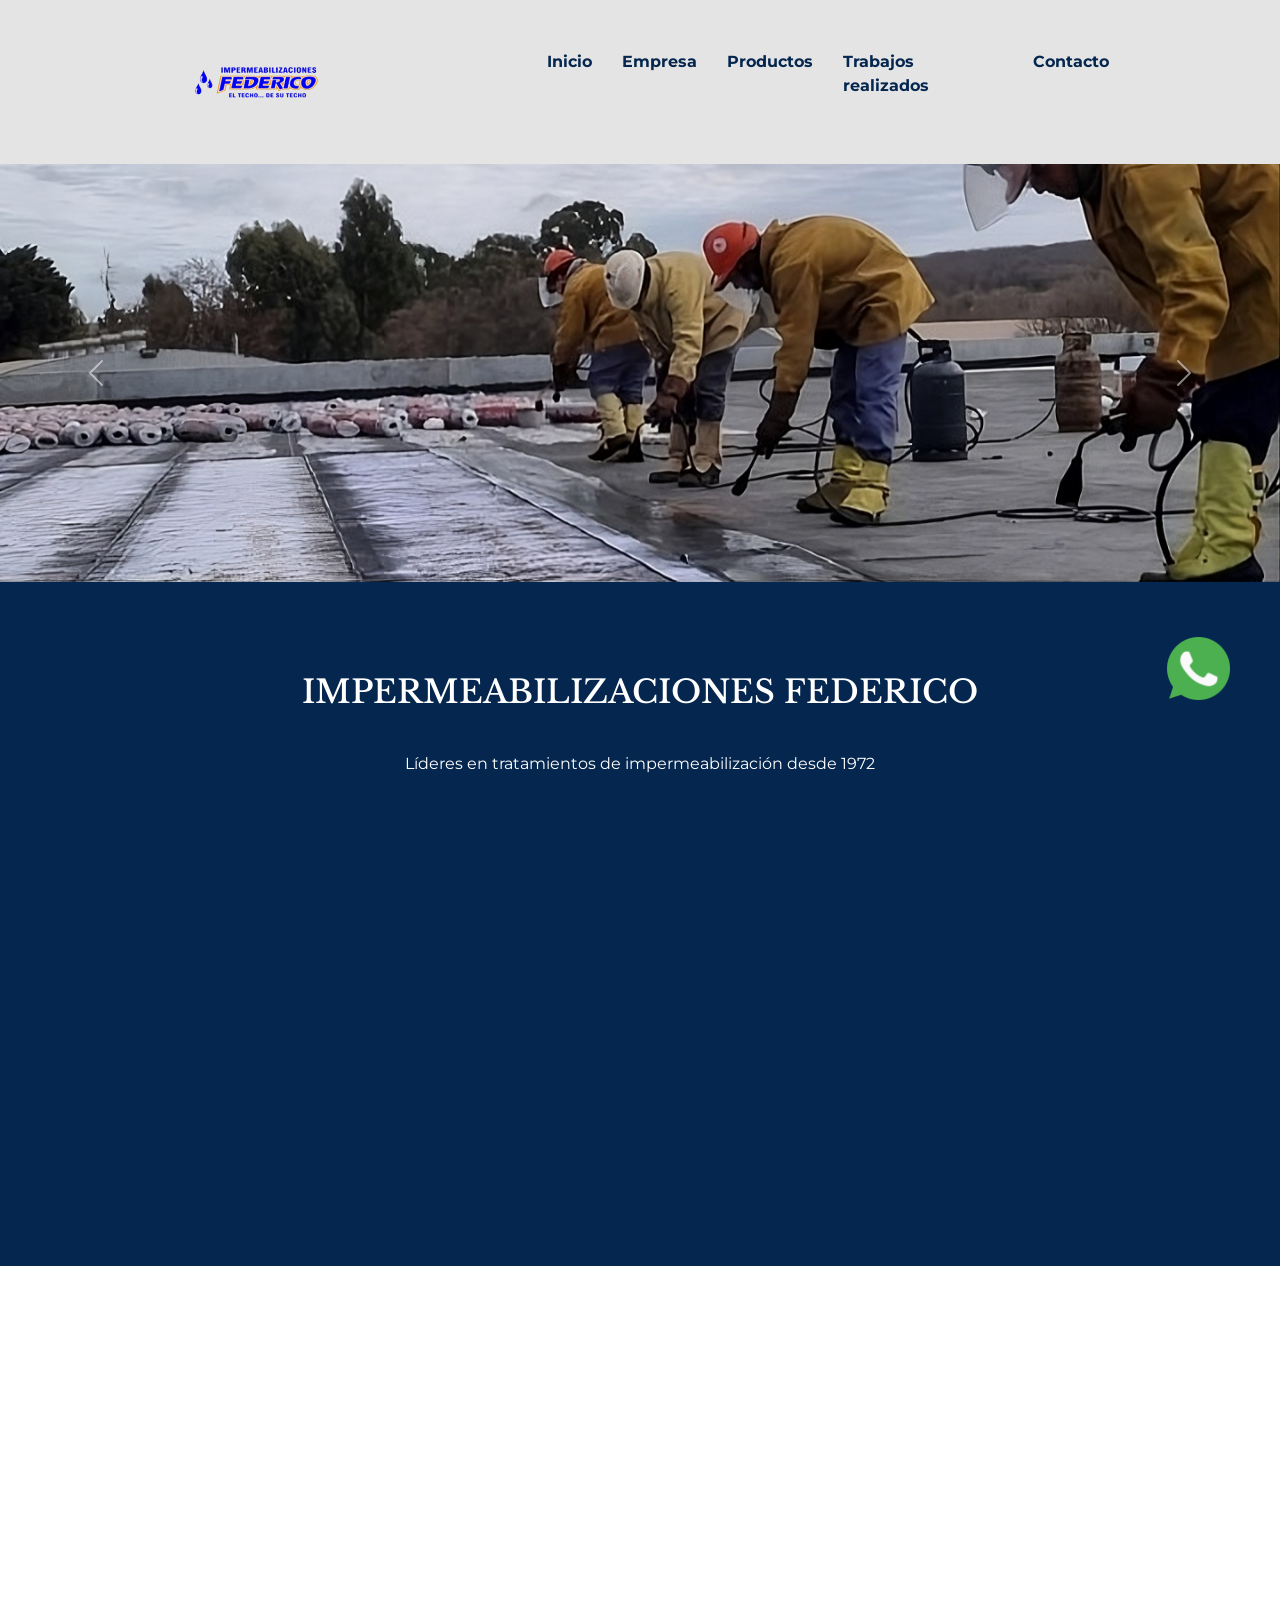
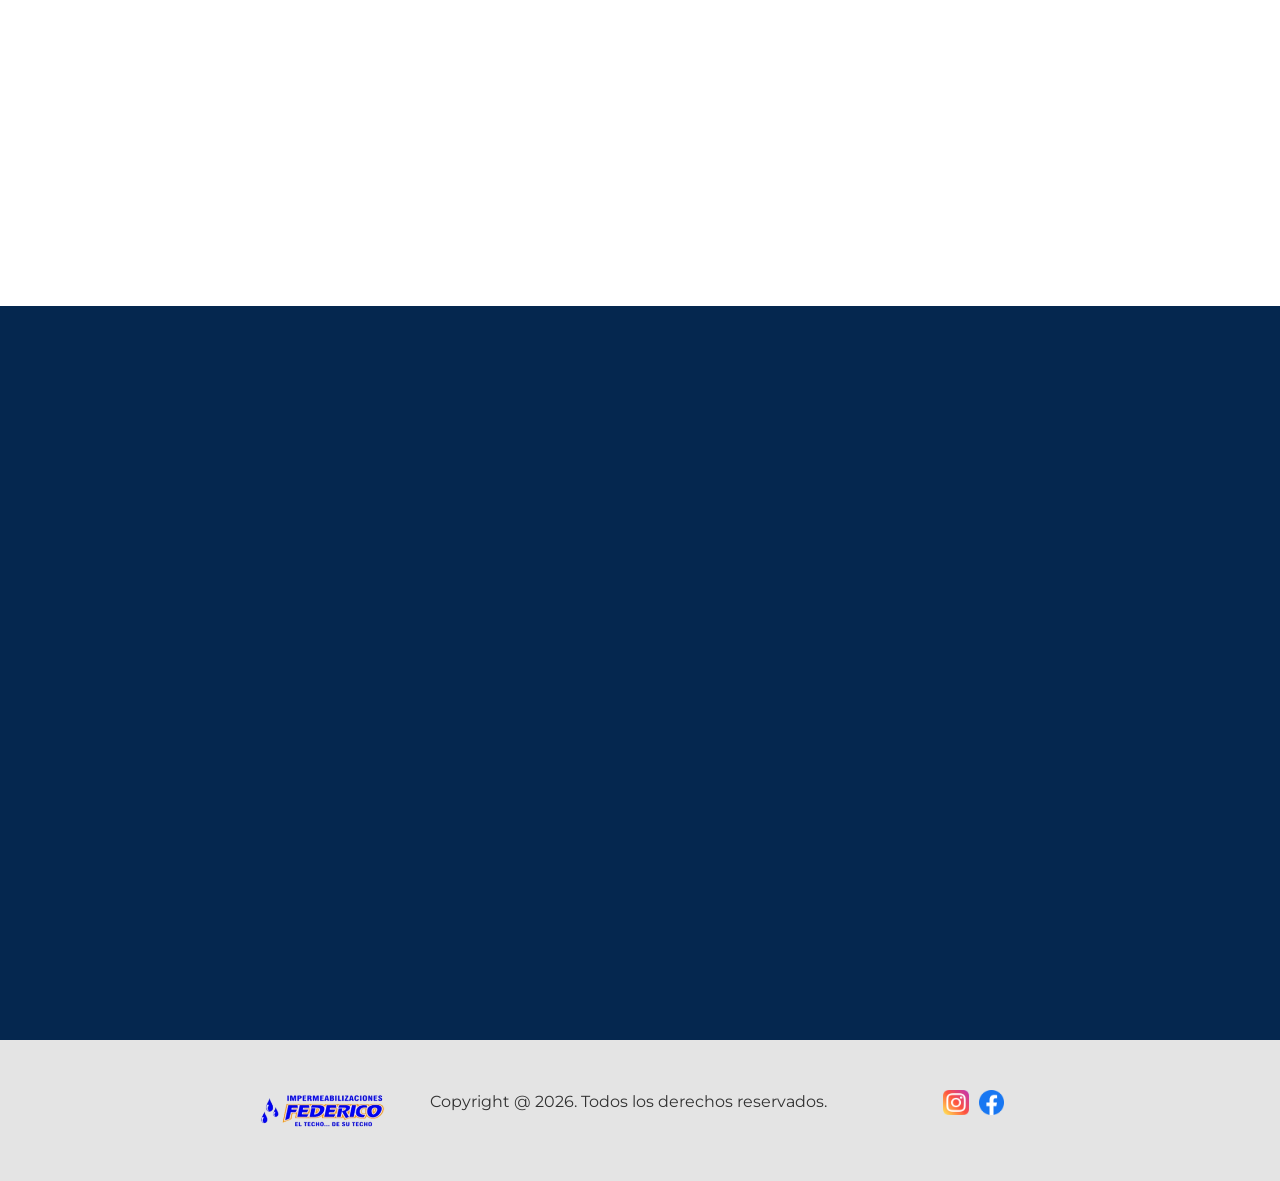
<file: index.html>
<!DOCTYPE html>
<html lang="es-ar">

<head>
    <meta charset="UTF-8">
    <meta name="viewport" content="width=device-width, initial-scale=1.0">
    <title>Impermeabilizaciones Federico - Home</title>
    <!-- bootstrap -->
    <link href="https://cdn.jsdelivr.net/npm/bootstrap@5.3.8/dist/css/bootstrap.min.css" rel="stylesheet"
        integrity="sha384-sRIl4kxILFvY47J16cr9ZwB07vP4J8+LH7qKQnuqkuIAvNWLzeN8tE5YBujZqJLB" crossorigin="anonymous">
    <link rel="stylesheet" href="./styles/styles.css">
    <link rel="shortcut icon" href="./assets/logos/gotas1.png" type="image/x-icon">
    <!-- Animacion AOS -->
    <link href="https://unpkg.com/aos@2.3.1/dist/aos.css" rel="stylesheet">

    <!-- SEO -->
    <meta name="description" content="Soluciones integrales para la humedad en Impermeabilizaciones Federico. Venta y colocación de membranas con estándares de alta calidad.">
    <meta name="keywords" content="impermeabilización de techos, membrana asfáltica, tratamiento de humedad, filtraciones, membrana líquida">
    <meta name="owner" content="Donatella Federico">
    <meta name="owner" content="Donatella Federico">
</head>

<body>
    <header>
        <section class="col-header2">
            <a href="./index.html">
                <img src="./assets/logos/federicoLogoSP.png" alt="Logo de Impermeabilizaciones Federico" class="logo">
            </a>
        </section>
        <section class="col-header4">
            <nav>
                <ul class="barra">
                    <li>
                        <a href="./index.html">Inicio</a>
                    </li>
                    <li>
                        <a href="./pages/empresa.html">Empresa</a>
                    </li>
                    <li>
                        <a href="./pages/productos.html">Productos</a>
                    </li>
                    <li>
                        <a href="./pages/trabajos.html">Trabajos realizados</a>
                    </li>
                    <li>
                        <a href="./pages/contacto.html">Contacto</a>
                    </li>
                </ul>
            </nav>
        </section>
    </header>
    <main>
        <a href="https://www.whatsapp.com/" target="_blank">
            <img src="./assets/logos/whatsapp.png" alt="Logo de whatsapp" class="wpp">
        </a>
        <!-- carrusel -->
        <div id="carouselExampleAutoplaying" class="carousel slide" data-bs-ride="carousel">
            <div class="carousel-inner">
                <div class="carousel-item active">
                    <img src="./assets//carrusel/carrusel4.jpeg" class="d-block w-100" alt="...">
                </div>
                <div class="carousel-item">
                    <img src="./assets/carrusel/carrusel2.jpeg" class="d-block w-100" alt="...">
                </div>
                <div class="carousel-item">
                    <img src="./assets/carrusel/carrusel1.jpeg" class="d-block w-100" alt="...">
                </div>
                <div class="carousel-item">
                    <img src="./assets/carrusel/carrusel3.jpeg" class="d-block w-100" alt="...">
                </div>
                <div class="carousel-item">
                    <img src="./assets/carrusel/carrusel5.jpeg" class="d-block w-100" alt="...">
                </div>
            </div>
            <button class="carousel-control-prev" type="button" data-bs-target="#carouselExampleAutoplaying"
                data-bs-slide="prev">
                <span class="carousel-control-prev-icon" aria-hidden="true"></span>
                <span class="visually-hidden">Previous</span>
            </button>
            <button class="carousel-control-next" type="button" data-bs-target="#carouselExampleAutoplaying"
                data-bs-slide="next">
                <span class="carousel-control-next-icon" aria-hidden="true"></span>
                <span class="visually-hidden">Next</span>
            </button>
        </div>

        <section class="seccion-a">
            <h1>IMPERMEABILIZACIONES FEDERICO</h1>
            <p class="subtit" data-aos="fade-up">Líderes en tratamientos de impermeabilización desde 1972</p>
            <img class="grupo1-img" src="./assets/logos/envio.png" alt="Icono de envios a domicilio" data-aos="fade-up">
            <p class="grupo1-p" data-aos="fade-up">Envíos a todo el país</p>
            <img class="grupo2-img" src="./assets/logos/garantia1.png" alt="Icono de garantia asegurada" data-aos="fade-up">
            <p class="grupo2-p" data-aos="fade-up">10 años de garantía</p>
            <img class="grupo3-img" src="./assets/logos/pago.png" alt="Icono de variedad de metodos de pago" data-aos="fade-up">
            <p class="grupo3-p" data-aos="fade-up">Todos los medios de pago</p>
            <a href="./pages/contacto.html" class="cta" data-aos="fade-up">Contactarme</a>
        </section>
        <!-- ----------------------------------------PROVEEDORES -->
        <section class="seccion-b">
            <h2 data-aos="fade-up">PROVEEDORES</h2>
            <img src="./assets/proveedores/mega.png" alt="Logo de Megaflex" class="img1" data-aos="fade-up">
            <img src="./assets/proveedores/protex.png" alt="Logo de Protex" class="img2" data-aos="fade-up">
            <img src="./assets/proveedores/kartonsec.png" alt="Logo de Kartonsec" class="img3" data-aos="fade-up">
            <img src="./assets/proveedores/emapi.png" alt="Logo de Emapi" class="img4" data-aos="fade-up">
            <img src="./assets/proveedores/weber.png" alt="Logo de Weber" class="img5" data-aos="fade-up">
            <img src="./assets/proveedores/LamiPlas.png" alt="Logo de Lami Plas" class="img6" data-aos="fade-up">
        </section>
        <!-- ----------------------------------------SERVICIOS -->
        <section class="seccion-c">
            <h2 class="serv" data-aos="fade-up">SERVICIOS</h2>
            <h2 class="h2-venta" data-aos="fade-up">Venta</h2>
            <p class="p-venta" data-aos="fade-up">Contamos con un amplio catálogo de membranas asfálticas, aislantes térmicos y selladores
                de última generación. Trabajamos con marcas líderes para garantizar la máxima durabilidad en cada
                proyecto.
            </p>
            <img class="img-venta" src="./assets/servicios/venta.png"
                alt="Imagen de la mercaderia de Impermeabilizaciones Federico" data-aos="fade-up">
            <h2 class="h2-coloc" data-aos="fade-up">Colocación</h2>
            <p class="p-coloc" data-aos="fade-up">Instalación experta de sistemas impermeabilizantes con personal capacitado. Aplicamos
                técnicas precisas de termofusión y sellado para asegurar una cobertura total y definitiva contra la
                humedad.</p>
            <img class="img-coloc" src="./assets/servicios/colocacion.png"
                alt="Imagen de trabajadores de Impermeabilizaciones Federico colocando membrana" data-aos="fade-up">

            <h2 class="h2-ases" data-aos="fade-up">Asesoramiento</h2>
            <p class="p-ases" data-aos="fade-up">Analizamos el estado de tu techo para recomendarte la solución más eficiente y económica.
                Brindamos soporte técnico preventivo y presupuestos detallados sin compromiso.</p>
            <img class="img-ases" src="./assets/servicios/asesoramiento.png"
                alt="Imagen de trabajadores de Impermeabilizaciones Federico asesorando a un cliente" data-aos="fade-up">
        </section>

    </main>
    <footer>
        <section class="col-header2">
            <a href="./index.html">
                <img src="./assets/logos/federicoLogoSP.png" alt="Logo de Impermeabilizaciones Federico" class="logo">
            </a>
        </section>
        <section class="col-header3">
            <p>Copyright @ 2026. Todos los derechos reservados.</p>
        </section>
        <section class="col-header4">
            <nav>
                <ul class="redesPadre">
                    <li>
                        <a href="https://www.instagram.com/" target="_blank">
                            <img src="./assets/logos/instagram.png" alt="Logo de Instagram">
                        </a>
                    </li>
                    <li>
                        <a href="https://www.facebook.com/" target="_blank">
                            <img src="./assets/logos/facebook.png" alt="Logo de Facebook">
                        </a>
                    </li>
                </ul>
            </nav>
        </section>
    </footer>

    <!-- bootstrap -->
    <script src="https://cdn.jsdelivr.net/npm/bootstrap@5.3.8/dist/js/bootstrap.bundle.min.js"
        integrity="sha384-FKyoEForCGlyvwx9Hj09JcYn3nv7wiPVlz7YYwJrWVcXK/BmnVDxM+D2scQbITxI"
        crossorigin="anonymous"></script>
    <!-- Animacion AOS -->
    <script src="https://unpkg.com/aos@2.3.1/dist/aos.js"></script>
    <script>
        AOS.init();
    </script>
</body>

</html>
</file>
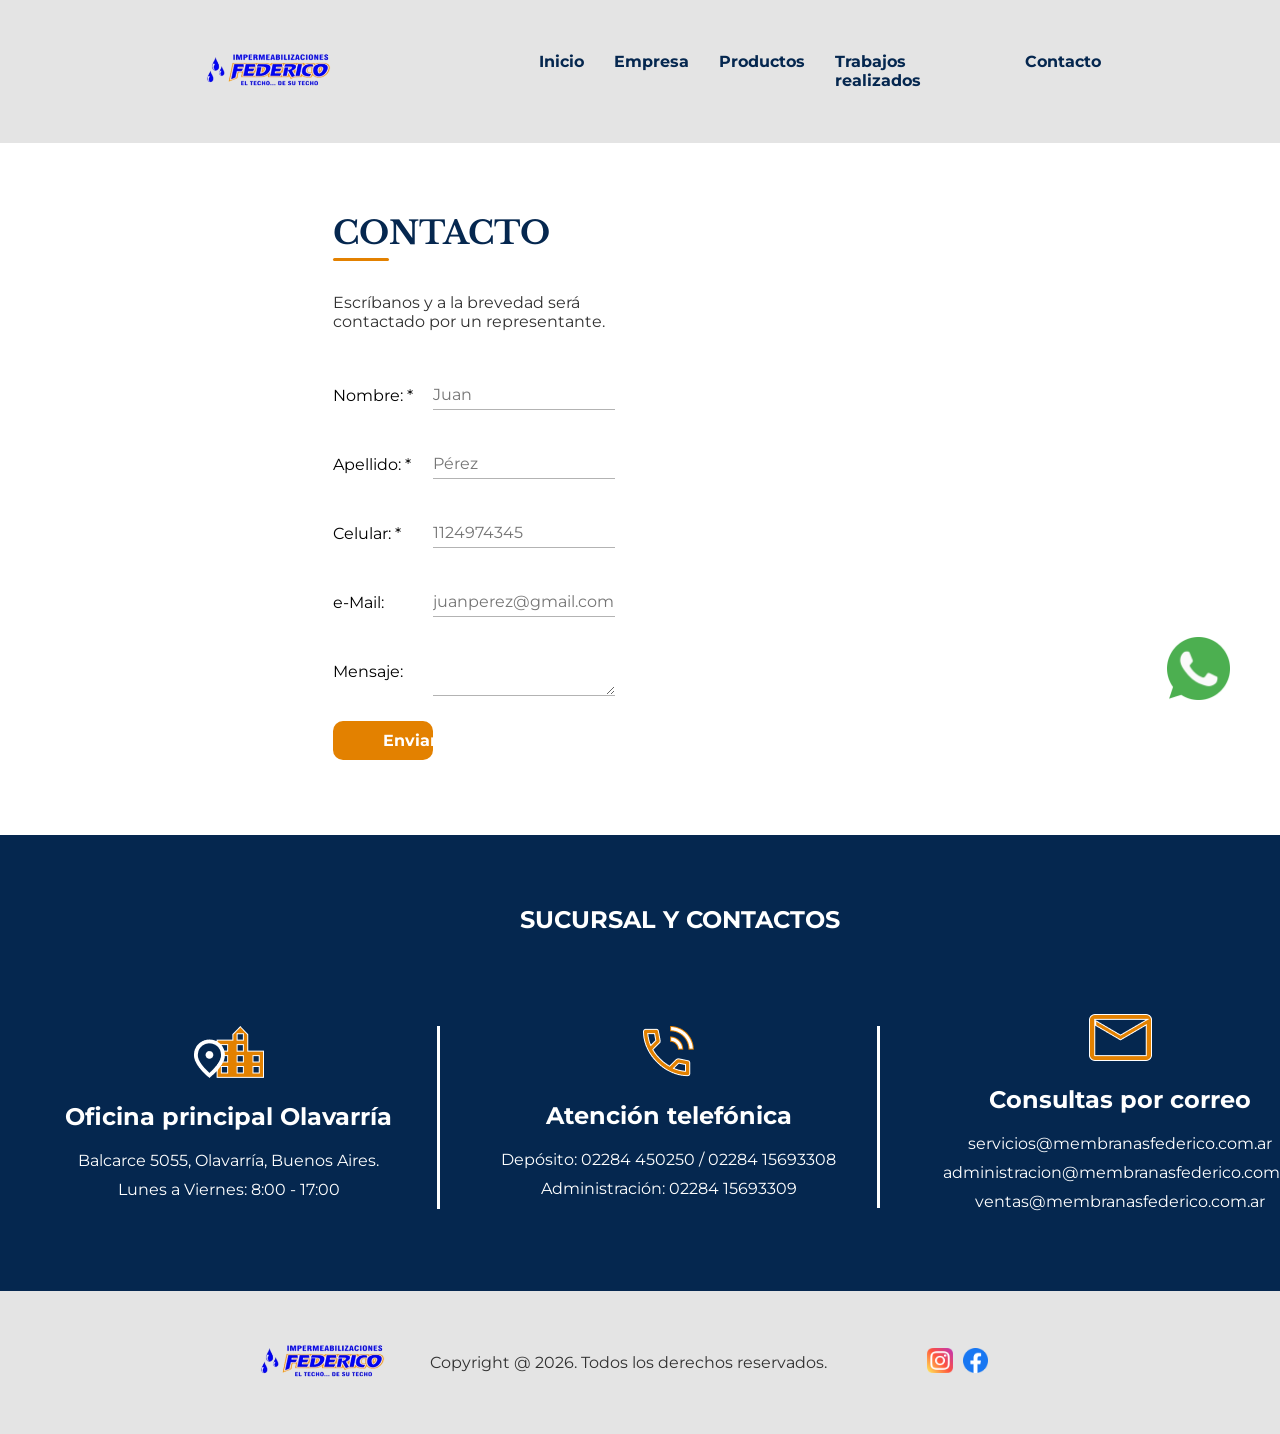
<file: pages/contacto.html>
<!DOCTYPE html>
<html lang="es-ar">

<head>
    <meta charset="UTF-8">
    <meta name="viewport" content="width=device-width, initial-scale=1.0">
    <title>Impermeabilizaciones Federico - Contacto</title>
    <link rel="stylesheet" href="../styles/styles.css">
    <link rel="shortcut icon" href="../assets/logos/gotas1.png" type="image/x-icon">

    <!-- SEO -->
    <meta name="description" content="¿Problemas de humedad en tu techo? Contactate con Impermeabilizaciones Federico para recibir asesoramiento personalizado y presupuestos sin cargo. Estamos para ayudarte a proteger tu hogar.">
    <meta name="keywords" content="presupuesto sin cargo, contacto, asesoramiento personalizado, atención al cliente, consultas">
    <meta name="owner" content="Donatella Federico">
    <meta name="owner" content="Donatella Federico">
</head>

<body>
    <header>
        <section class="col-header2">
            <a href="../index.html">
                <img src="../assets/logos/federicoLogoSP.png" alt="Logo de Impermeabilizaciones Federico" class="logo">
            </a>
        </section>
        <section class="col-header4">
            <nav>
                <ul class="barra">
                    <li>
                        <a href="../index.html">Inicio</a>
                    </li>
                    <li>
                        <a href="./empresa.html">Empresa</a>
                    </li>
                    <li>
                        <a href="./productos.html">Productos</a>
                    </li>
                    <li>
                        <a href="./trabajos.html">Trabajos realizados</a>
                    </li>
                    <li>
                        <a href="./contacto.html">Contacto</a>
                    </li>
                </ul>
            </nav>
        </section>
    </header>
    <main>
        <a href="https://www.whatsapp.com/" target="_blank">
            <img src="../assets/logos/whatsapp.png" alt="Logo de whatsapp" class="wpp">
        </a>
        <section class="contacto1">
            <h1>CONTACTO</h1>
            <p>Escríbanos y a la brevedad será contactado por un representante.</p>
            <iframe
                src="https://www.google.com/maps/embed?pb=!1m18!1m12!1m3!1d3190.0007997643816!2d-60.31307872415648!3d-36.91424527221489!2m3!1f0!2f0!3f0!3m2!1i1024!2i768!4f13.1!3m3!1m2!1s0x959445c58b6c4fb1%3A0x9a59f2b6dbb74afc!2sImpermeabilizaciones%20Federico!5e0!3m2!1sen!2sar!4v1769542263899!5m2!1sen!2sar"
                allowfullscreen="" loading="lazy" referrerpolicy="no-referrer-when-downgrade">
            </iframe>

            <form>
                <label class="form_nombre">Nombre: *</label>
                <input class="input_nombre" type="text" placeholder="Juan" required>

                <label class="form_apellido">Apellido: *</label>
                <input class="input_apellido" type="text" placeholder="Pérez" required>

                <label class="form_celular">Celular: *</label>
                <input class="input_celular" type="number" placeholder="1124974345" required>

                <label class="form_mail">e-Mail:</label>
                <input class="input_mail" type="email" placeholder="juanperez@gmail.com">

                <label class="form_msj">Mensaje:</label>
                <textarea class="input_msj"></textarea>

                <button class="enviar" type="submit">Enviar</button>
                <!-- <input type="reset" value="Comenzar de nuevo"> -->
            </form>
        </section>
        <section class="contacto2">
            <article class="contacto2_titulo">
                <h2>SUCURSAL Y CONTACTOS</h2>
            </article>
            <article class="contacto2_celda1">
                <img src="../assets/logos/contacto/oficina1.png" alt="Ícono del año 1972">
                <h2>Oficina principal Olavarría</h2>
                <p>Balcarce 5055, Olavarría, Buenos Aires.</p>
                <p>Lunes a Viernes: 8:00 - 17:00</p>
            </article>
            <article class="contacto2_celda2">
                <img src="../assets/logos/contacto/telefono.png" alt="Ícono de 2 personas estrechando su mano">
                <h2>Atención telefónica</h2>
                <p>Depósito: 02284 450250 / 02284 15693308</p>
                <p>Administración: 02284 15693309</p>
            </article>
            <article class="contacto2_celda3">
                <img src="../assets/logos/contacto/correo.png" alt="Ícono de un camion llevando mercaderia">
                <h2>Consultas por correo</h2>
                <p>servicios@membranasfederico.com.ar</p>
                <p>administracion@membranasfederico.com.ar</p>
                <p>ventas@membranasfederico.com.ar</p>
            </article>
        </section>
    </main>

    <footer>
        <section class="col-header2">
            <a href="../index.html">
                <img src="../assets/logos/federicoLogoSP.png" alt="Logo de Impermeabilizaciones Federico" class="logo">
            </a>
        </section>
        <section class="col-header3">
            <p>Copyright @ 2026. Todos los derechos reservados.</p>
        </section>
        <section class="col-header4">
            <nav>
                <ul class="redesPadre">
                    <li>
                        <a href="https://www.instagram.com/" target="_blank">
                            <img src="../assets/logos/instagram.png" alt="Logo de Instagram">
                        </a>
                    </li>
                    <li>
                        <a href="https://www.facebook.com/" target="_blank">
                            <img src="../assets/logos/facebook.png" alt="Logo de Facebook">
                        </a>
                    </li>
                </ul>
            </nav>
        </section>
    </footer>
</body>

</html>
</file>
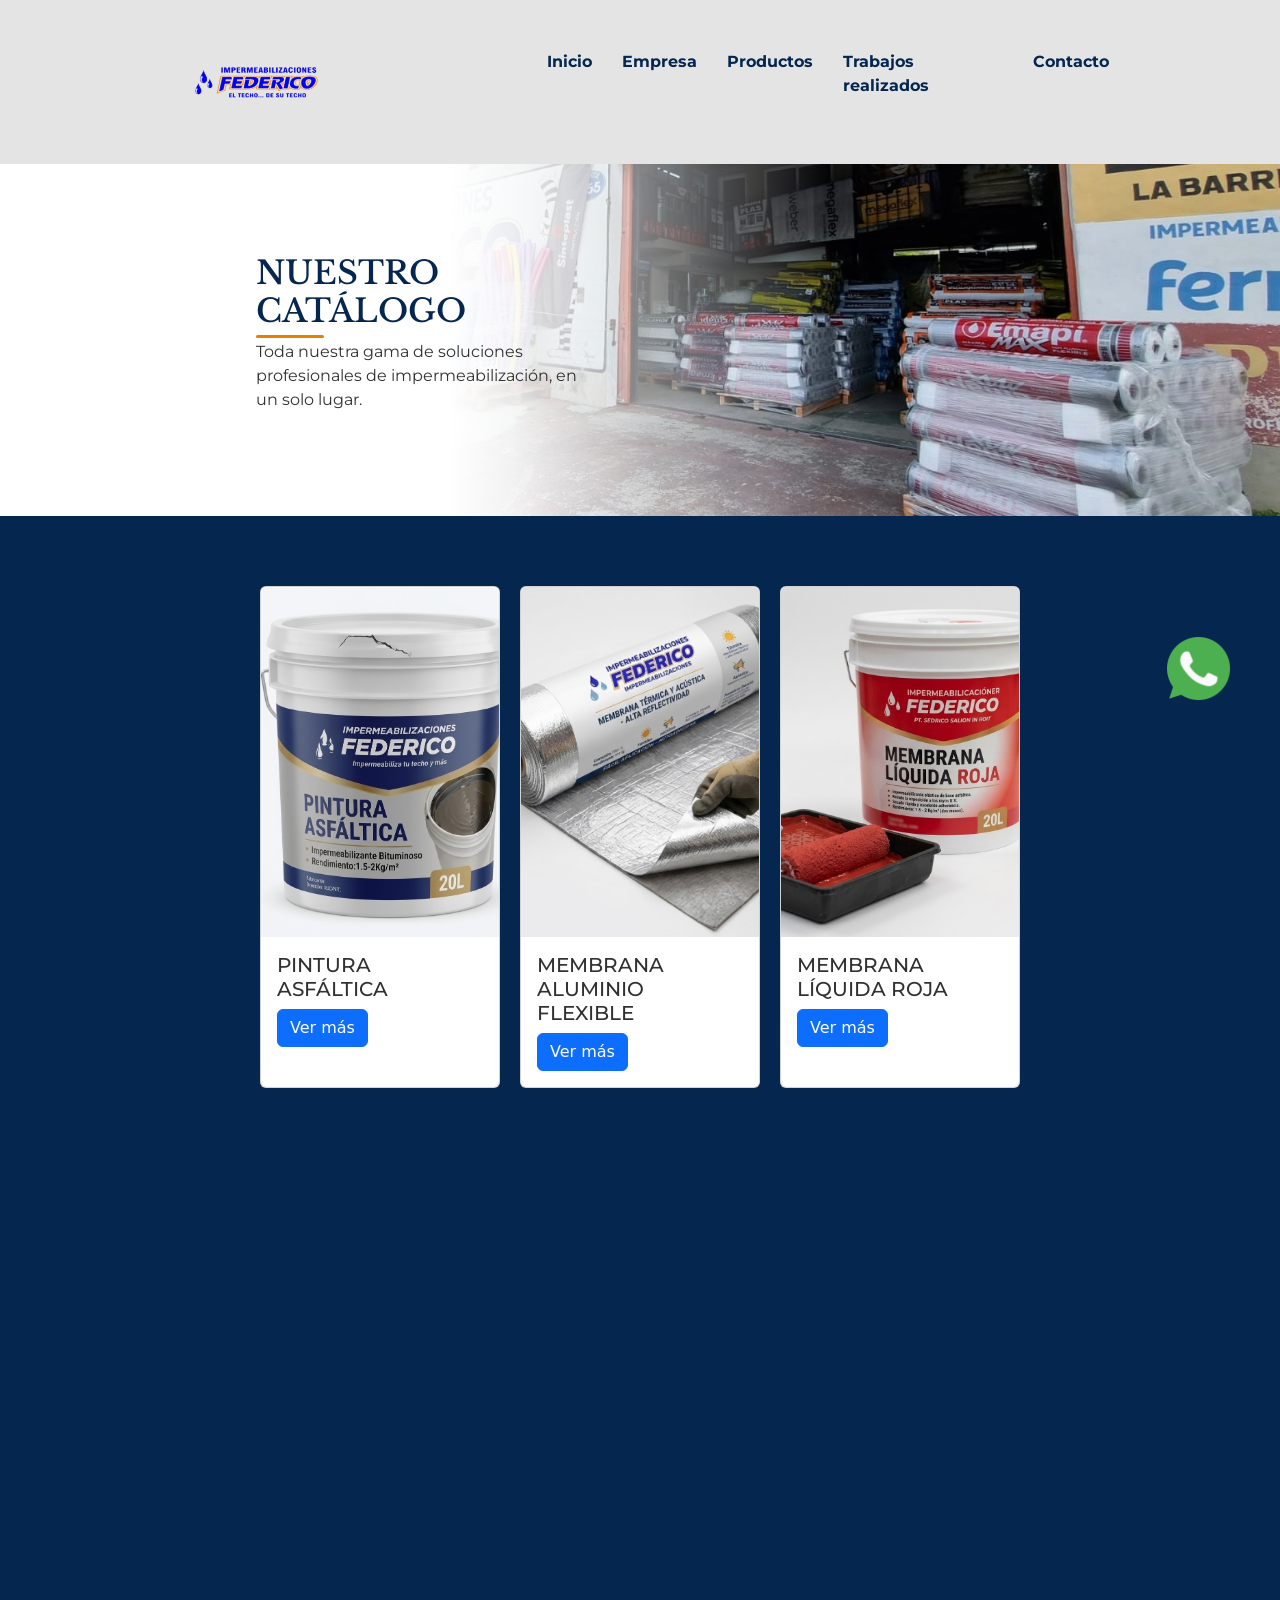
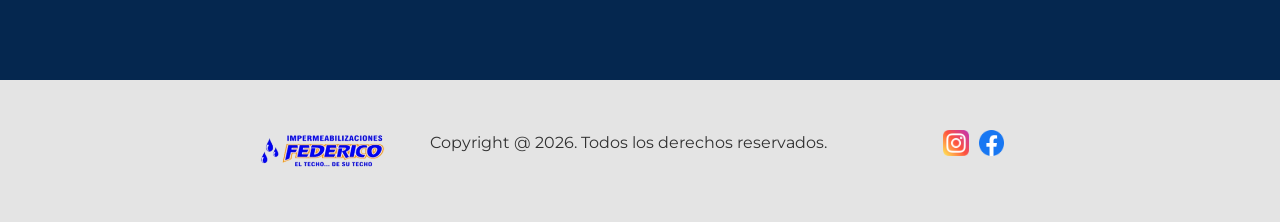
<file: pages/productos.html>
<!DOCTYPE html>
<html lang="es-ar">

<head>
    <meta charset="UTF-8">
    <meta name="viewport" content="width=device-width, initial-scale=1.0">
    <title>Impermeabilizaciones Federico - Productos</title>
    <link href="https://cdn.jsdelivr.net/npm/bootstrap@5.3.8/dist/css/bootstrap.min.css" rel="stylesheet"
        integrity="sha384-sRIl4kxILFvY47J16cr9ZwB07vP4J8+LH7qKQnuqkuIAvNWLzeN8tE5YBujZqJLB" crossorigin="anonymous">
    <link rel="stylesheet" href="../styles/styles.css">
    <link rel="shortcut icon" href="../assets/logos/gotas1.png" type="image/x-icon">
    <!-- Animacion AOS -->
    <link href="https://unpkg.com/aos@2.3.1/dist/aos.css" rel="stylesheet">

    <!-- SEO -->
    <meta name="description" content="Explorá nuestro catálogo de materiales: membranas asfálticas, líquidas, pinturas y aislantes de primera línea. Encontrá el producto ideal para solucionar problemas de humedad y filtraciones.">
    <meta name="keywords" content="catálogo de productos, venta de membranas, materiales para techos, aislantes térmicos, impermeabilizantes">
    <meta name="owner" content="Donatella Federico">
    <meta name="owner" content="Donatella Federico">
</head>

<body>
    <header>
        <section class="col-header2">
            <a href="../index.html">
                <img src="../assets/logos/federicoLogoSP.png" alt="Logo de Impermeabilizaciones Federico" class="logo">
            </a>
        </section>
        <section class="col-header4">
            <nav>
                <ul class="barra">
                    <li>
                        <a href="../index.html">Inicio</a>
                    </li>
                    <li>
                        <a href="./empresa.html">Empresa</a>
                    </li>
                    <li>
                        <a href="./productos.html">Productos</a>
                    </li>
                    <li>
                        <a href="./trabajos.html">Trabajos realizados</a>
                    </li>
                    <li>
                        <a href="./contacto.html">Contacto</a>
                    </li>
                </ul>
            </nav>
        </section>
    </header>
    <main>
        <a href="https://www.whatsapp.com/" target="_blank">
            <img src="../assets/logos/whatsapp.png" alt="Logo de whatsapp" class="wpp">
        </a>
        <section class="portada">
            <h1>NUESTRO CATÁLOGO</h1>
            <p>Toda nuestra gama de soluciones profesionales de impermeabilización, en un solo lugar.</p>
        </section>
        <section class="contenedor2">
            <div class="card carta1" data-aos="fade-up">
                <img src="../assets/productos/pintura_asfaltica.jpg" class="card-img-top" alt="...">
                <div class="card-body">
                    <h5 class="card-title">PINTURA ASFÁLTICA</h5>
                    <a href="#" class="btn btn-primary">Ver más</a>
                </div>
            </div>
            <div class="card carta2" data-aos="fade-up">
                <img src="../assets/productos/aluminio_flexible.png" class="card-img-top" alt="...">
                <div class="card-body">
                    <h5 class="card-title">MEMBRANA ALUMINIO FLEXIBLE</h5>
                    <a href="#" class="btn btn-primary">Ver más</a>
                </div>
            </div>
            <div class="card carta3" data-aos="fade-up">
                <img src="../assets/productos/liquida_roja.jpg" class="card-img-top" alt="...">
                <div class="card-body">
                    <h5 class="card-title">MEMBRANA LÍQUIDA ROJA</h5>
                    <a href="#" class="btn btn-primary">Ver más</a>
                </div>
            </div>
            <div class="card carta4" data-aos="fade-up">
                <img src="../assets/productos/liquida_verde.jpg" class="card-img-top" alt="...">
                <div class="card-body">
                    <h5 class="card-title">MEMBRANA LÍQUIDA VERDE</h5>
                    <a href="#" class="btn btn-primary">Ver más</a>
                </div>
            </div>
            <div class="card carta5" data-aos="fade-up">
                <img src="../assets/productos/geotextil.jpg" class="card-img-top" alt="...">
                <div class="card-body">
                    <h5 class="card-title">MEMBRANA GEOTEXTIL</h5>
                    <a href="#" class="btn btn-primary">Ver más</a>
                </div>
            </div>
            <div class="card carta6" data-aos="fade-up">
                <img src="../assets/productos/aislante.png" class="card-img-top" alt="...">
                <div class="card-body">
                    <h5 class="card-title">ESPUMA DE POLIETILENO</h5>
                    <a href="#" class="btn btn-primary">Ver más</a>
                </div>
            </div>
        </section>
    </main>

    <footer>
        <section class="col-header2">
            <a href="../index.html">
                <img src="../assets/logos/federicoLogoSP.png" alt="Logo de Impermeabilizaciones Federico" class="logo">
            </a>
        </section>
        <section class="col-header3">
            <p>Copyright @ 2026. Todos los derechos reservados.</p>
        </section>
        <section class="col-header4">
            <nav>
                <ul class="redesPadre">
                    <li>
                        <a href="https://www.instagram.com/" target="_blank">
                            <img src="../assets/logos/instagram.png" alt="Logo de Instagram">
                        </a>
                    </li>
                    <li>
                        <a href="https://www.facebook.com/" target="_blank">
                            <img src="../assets/logos/facebook.png" alt="Logo de Facebook">
                        </a>
                    </li>
                </ul>
            </nav>
        </section>
    </footer>
    <script src="https://cdn.jsdelivr.net/npm/bootstrap@5.3.8/dist/js/bootstrap.bundle.min.js"
        integrity="sha384-FKyoEForCGlyvwx9Hj09JcYn3nv7wiPVlz7YYwJrWVcXK/BmnVDxM+D2scQbITxI"
        crossorigin="anonymous"></script>
    <!-- Animacion AOS -->
    <script src="https://unpkg.com/aos@2.3.1/dist/aos.js"></script>
    <script>
        AOS.init();
    </script>
</body>

</html>
</file>
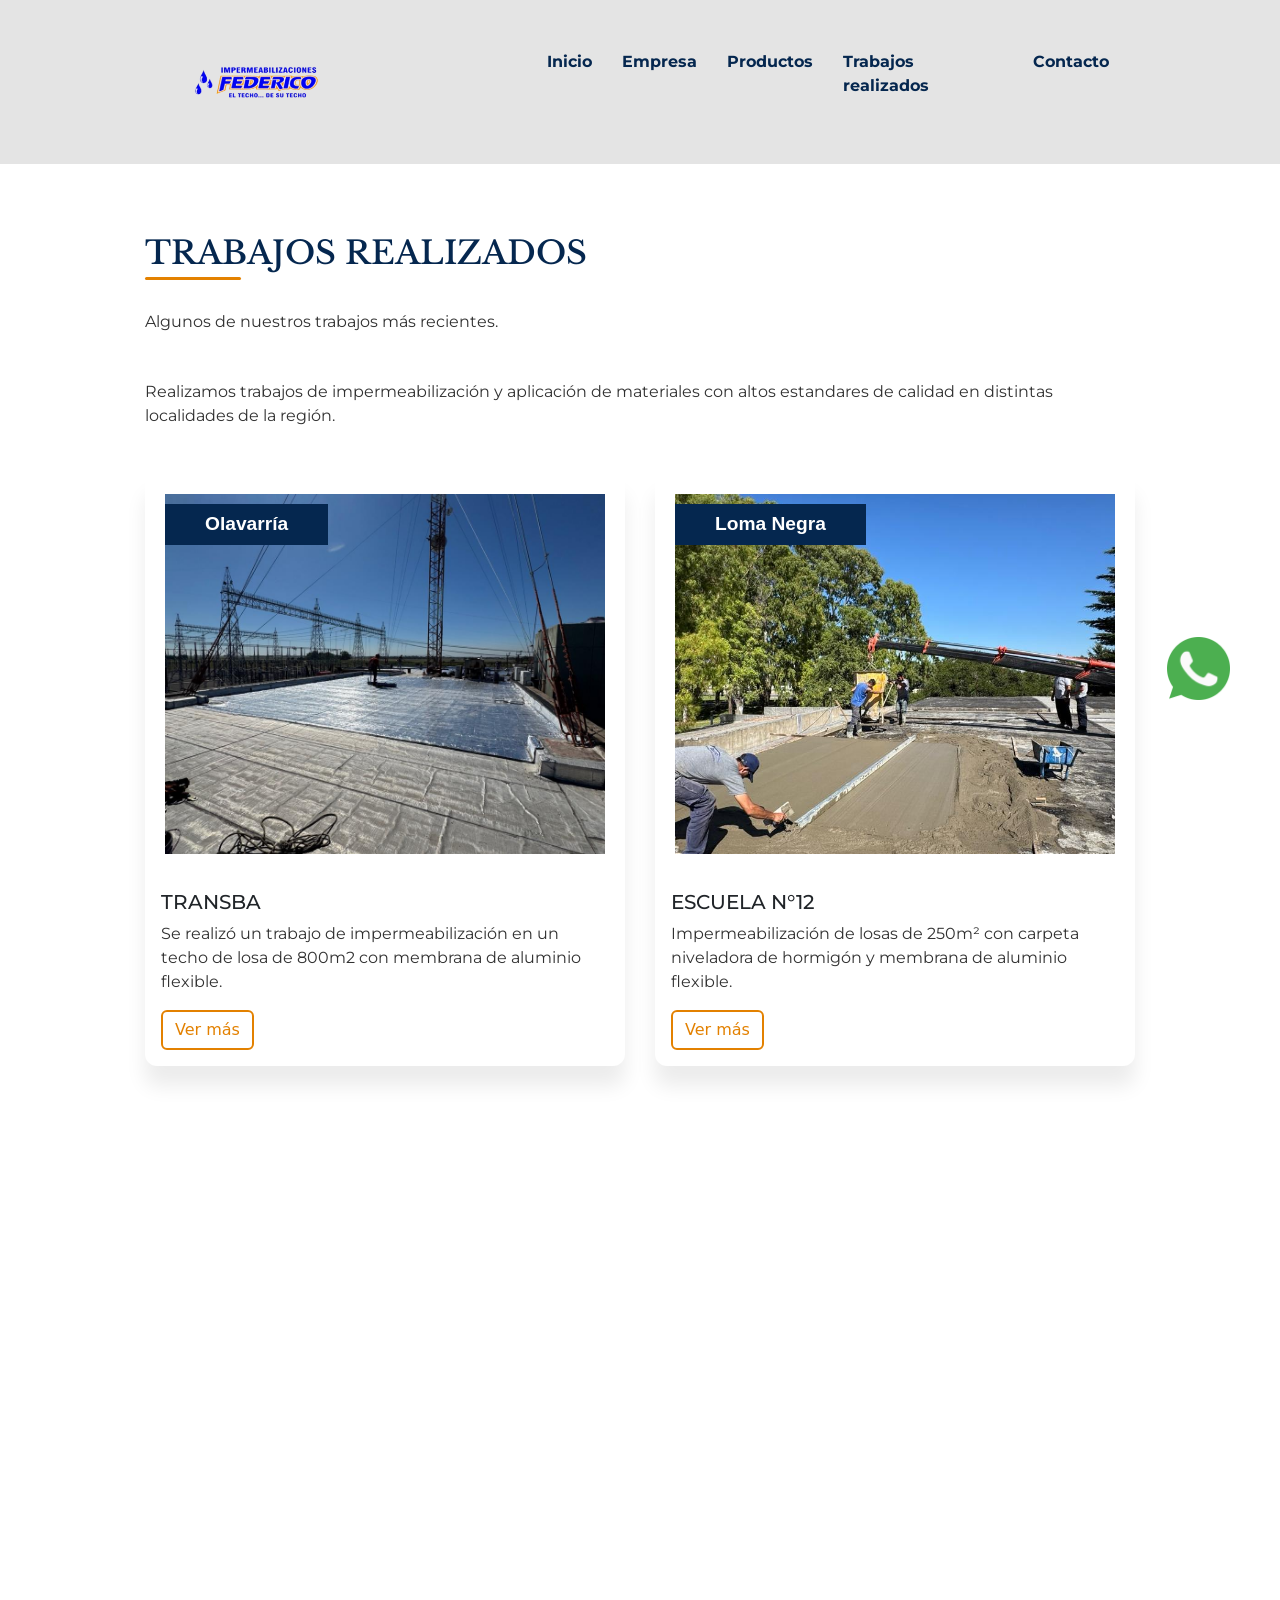
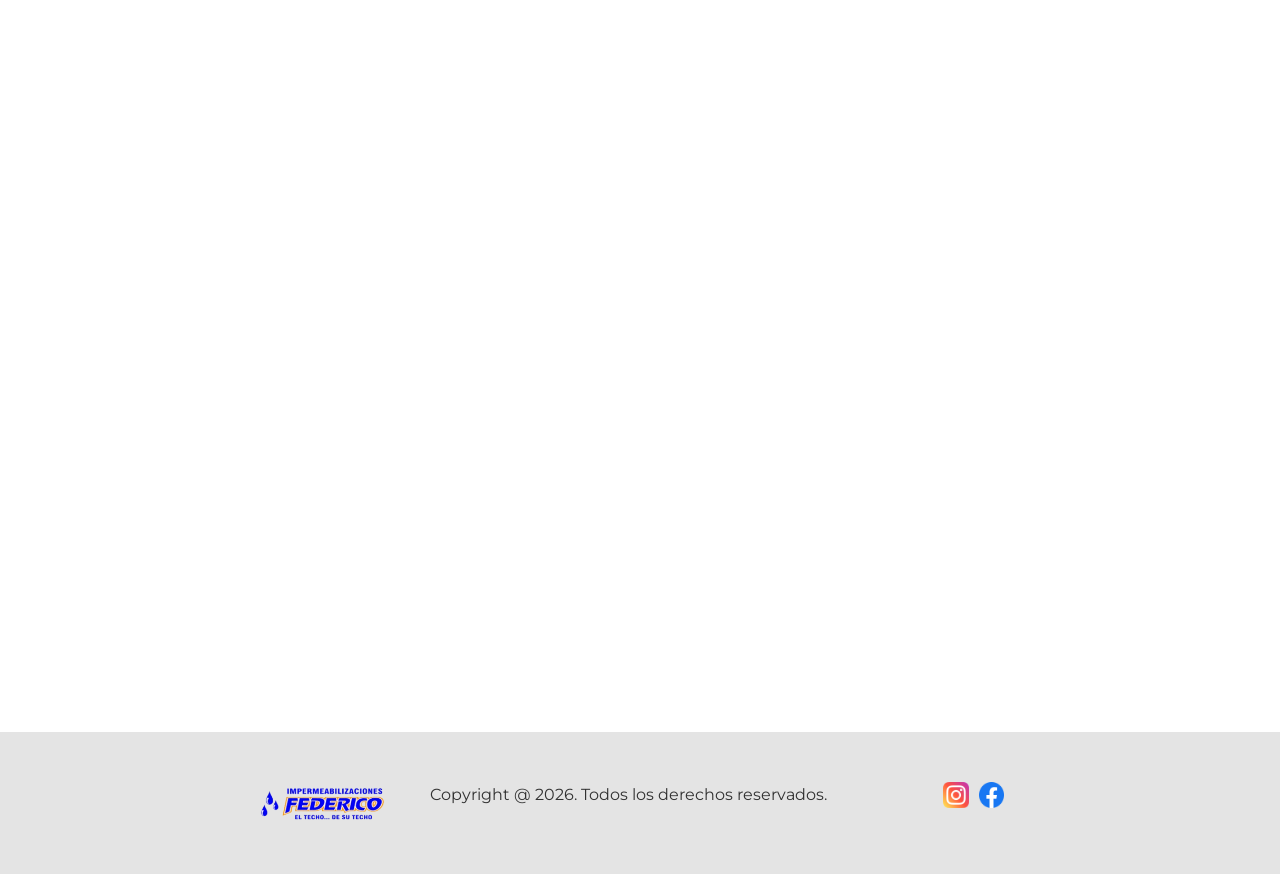
<file: pages/trabajos.html>
<!DOCTYPE html>
<html lang="es-ar">

<head>
    <meta charset="UTF-8">
    <meta name="viewport" content="width=device-width, initial-scale=1.0">
    <title>Impermeabilizaciones Federico - Trabajos</title>
    <link href="https://cdn.jsdelivr.net/npm/bootstrap@5.3.8/dist/css/bootstrap.min.css" rel="stylesheet"
        integrity="sha384-sRIl4kxILFvY47J16cr9ZwB07vP4J8+LH7qKQnuqkuIAvNWLzeN8tE5YBujZqJLB" crossorigin="anonymous">
    <link rel="stylesheet" href="../styles/styles.css">
    <link rel="shortcut icon" href="../assets/logos/gotas1.png" type="image/x-icon">
    <!-- Animacion AOS -->
    <link href="https://unpkg.com/aos@2.3.1/dist/aos.css" rel="stylesheet">

    <!-- SEO -->
    <meta name="description" content="Conocé los proyectos de Impermeabilizaciones Federico. Más de 50 años de experiencia aplicando soluciones definitivas contra la humedad en toda la región.">
    <meta name="keywords" content="casos de éxito, mantenimiento de techos, impermeabilización profesional, colocación de membrana, garantía de obra">
    <meta name="owner" content="Donatella Federico">
    <meta name="owner" content="Donatella Federico">
</head>

<body>
    <header>
        <section class="col-header2">
            <a href="../index.html">
                <img src="../assets/logos/federicoLogoSP.png" alt="Logo de Impermeabilizaciones Federico" class="logo">
            </a>
        </section>
        <section class="col-header4">
            <nav>
                <ul class="barra">
                    <li>
                        <a href="../index.html">Inicio</a>
                    </li>
                    <li>
                        <a href="./empresa.html">Empresa</a>
                    </li>
                    <li>
                        <a href="./productos.html">Productos</a>
                    </li>
                    <li>
                        <a href="./trabajos.html">Trabajos realizados</a>
                    </li>
                    <li>
                        <a href="./contacto.html">Contacto</a>
                    </li>
                </ul>
            </nav>
        </section>
    </header>
    <main>
        <a href="https://www.whatsapp.com/" target="_blank">
            <img src="../assets/logos/whatsapp.png" alt="Logo de whatsapp" class="wpp">
        </a>
        <section class="contenedor">
            <h1>TRABAJOS REALIZADOS</h1>
            <p class="p1">Algunos de nuestros trabajos más recientes.</p>
            <p class="p2">Realizamos trabajos de impermeabilización y aplicación de materiales con altos estandares de
                calidad en
                distintas localidades de la región.</p>
            <div class="card card1" data-aos="fade-up">
                <div class="position-relative">
                    <img src="../assets/trabajos/olavarria/transba/transba3.jpg" class="card-img-top" alt="...">
                    <p class="etiqueta-localidad">Olavarría</p>
                </div>
                <div class="card-body">
                    <h5 class="card-title">TRANSBA</h5>
                    <p class="card-text">Se realizó un trabajo de impermeabilización en un techo de losa de 800m2 con
                        membrana de aluminio flexible.</p>
                    <a href="#" class="btn btn-primary">Ver más</a>
                </div>
            </div>
            <div class="card card2" data-aos="fade-up">
                <div class="position-relative">
                    <img src="../assets/trabajos/loma_negra/lomaNegra.jpeg" class="card-img-top" alt="...">
                    <p class="etiqueta-localidad">Loma Negra</p>
                </div>
                <div class="card-body">
                    <h5 class="card-title">ESCUELA N°12</h5>
                    <p class="card-text">Impermeabilización de losas de 250m² con carpeta niveladora de hormigón y
                        membrana de aluminio flexible.</p>
                    <a href="#" class="btn btn-primary">Ver más</a>
                </div>
            </div>
            <div class="card card3" data-aos="fade-up">
                <div class="position-relative">
                    <img src="../assets/trabajos/transener_bahia/bahia1.jpeg" class="card-img-top" alt="...">
                    <p class="etiqueta-localidad">Bahía Blanca</p>
                </div>
                <div class="card-body">
                    <h5 class="card-title">TRANSENER</h5>
                    <p class="card-text">Se realizó un trabajo de impermeabilización de 1.000m2 con membrana de aluminio
                        flexible.</p>
                    <a href="#" class="btn btn-primary">Ver más</a>
                </div>
            </div>
            <div class="card card4" data-aos="fade-up">
                <div class="position-relative">
                    <img src="../assets/trabajos/sierras_bayas/sierras.jpg" class="card-img-top" alt="...">
                    <p class="etiqueta-localidad">Sierras Bayas</p>
                </div>
                <div class="card-body">
                    <h5 class="card-title">IGLESIA CRISTO REY</h5>
                    <p class="card-text">Se realizó un trabajo de impermeabilización con membrana geo textil sobre un
                        techo de teja de 400m2.</p>
                    <a href="#" class="btn btn-primary">Ver más</a>
                </div>
            </div>
            <div class="card card5" data-aos="fade-up">
                <div class="position-relative">
                    <img src="../assets/trabajos/olavarria/cem_avellaneda/cem_avellaneda3.jpg" class="card-img-top"
                        alt="...">
                    <p class="etiqueta-localidad">Olavarría</p>
                </div>
                <div class="card-body">
                    <h5 class="card-title">FÁBRICA CEMENTOS AVELLANEDA</h5>
                    <p class="card-text">Se realizó un trabajo de impermeabilización en un techo de losa de 1.500m2 con
                        membrana geotextil.</p>
                    <a href="#" class="btn btn-primary">Ver más</a>
                </div>
            </div>
        </section>
    </main>

    <footer>
        <section class="col-header2">
            <a href="../index.html">
                <img src="../assets/logos/federicoLogoSP.png" alt="Logo de Impermeabilizaciones Federico" class="logo">
            </a>
        </section>
        <section class="col-header3">
            <p>Copyright @ 2026. Todos los derechos reservados.</p>
        </section>
        <section class="col-header4">
            <nav>
                <ul class="redesPadre">
                    <li>
                        <a href="https://www.instagram.com/" target="_blank">
                            <img src="../assets/logos/instagram.png" alt="Logo de Instagram">
                        </a>
                    </li>
                    <li>
                        <a href="https://www.facebook.com/" target="_blank">
                            <img src="../assets/logos/facebook.png" alt="Logo de Facebook">
                        </a>
                    </li>
                </ul>
            </nav>
        </section>
    </footer>
    <script src="https://cdn.jsdelivr.net/npm/bootstrap@5.3.8/dist/js/bootstrap.bundle.min.js"
        integrity="sha384-FKyoEForCGlyvwx9Hj09JcYn3nv7wiPVlz7YYwJrWVcXK/BmnVDxM+D2scQbITxI"
        crossorigin="anonymous"></script>
    <!-- Animacion AOS -->
    <script src="https://unpkg.com/aos@2.3.1/dist/aos.js"></script>
    <script>
        AOS.init();
    </script>
</body>

</html>
</file>
<file: styles/styles.css>
@import url("https://fonts.googleapis.com/css2?family=Libre+Baskerville:ital,wght@0,400..700;1,400..700&display=swap");
@import url("https://fonts.googleapis.com/css2?family=Montserrat:ital,wght@0,100..900;1,100..900&display=swap");
@import url("https://fonts.googleapis.com/css2?family=Libre+Baskerville:ital,wght@0,400..700;1,400..700&display=swap");
@import url("https://fonts.googleapis.com/css2?family=Montserrat:ital,wght@0,100..900;1,100..900&display=swap");
* {
  margin: 0;
  padding: 0;
  box-sizing: border-box;
}

.contenedor, .seccion-a, .seccion-c, header, footer, .empresa1, .empresa2, .empresa3, .contacto2 {
  display: grid;
  height: auto;
  justify-items: center;
  align-items: center;
}

.contacto1 {
  background-color: rgb(255, 255, 255);
  display: grid;
  grid-template-columns: repeat(4, 1fr);
  grid-template-rows: repeat(3, min-content);
  height: auto;
  column-gap: 50px;
  row-gap: 40px;
  padding: 70px 0 70px 0;
}
.contacto1 h1 {
  position: relative;
  color: rgb(5, 39, 79);
  grid-column: 2/3;
  grid-row: 1/2;
}
.contacto1 h1::after {
  content: "";
  position: absolute;
  left: 0;
  bottom: -8px;
  width: 20%;
  height: 3px;
  background-color: rgb(227, 129, 0);
  border-radius: 2px;
}
.contacto1 p {
  color: rgb(49, 49, 49);
  grid-column: 2/3;
  grid-row: 2/3;
}
.contacto1 iframe {
  grid-column: 3/4;
  grid-row: 3/4;
  width: 100%;
  height: 100%;
  border: none;
}
.contacto1 form {
  display: grid;
  grid-template-columns: repeat(3, 1fr);
  grid-template-rows: repeat(6, 1fr);
  grid-column: 2/3;
  grid-row: 3/4;
  row-gap: 20px;
  align-items: center;
}
.contacto1 form .form_nombre {
  grid-column: 1/2;
  grid-row: 1/2;
}
.contacto1 form .input_nombre {
  grid-column: 2/4;
  grid-row: 1/2;
}
.contacto1 form .form_apellido {
  grid-column: 1/2;
  grid-row: 2/3;
}
.contacto1 form .input_apellido {
  grid-column: 2/4;
  grid-row: 2/3;
}
.contacto1 form .form_celular {
  grid-column: 1/2;
  grid-row: 3/4;
}
.contacto1 form .input_celular {
  grid-column: 2/4;
  grid-row: 3/4;
}
.contacto1 form .form_mail {
  grid-column: 1/2;
  grid-row: 4/5;
}
.contacto1 form .input_mail {
  grid-column: 2/4;
  grid-row: 4/5;
}
.contacto1 form .form_msj {
  grid-column: 1/2;
  grid-row: 5/6;
}
.contacto1 form .input_msj {
  grid-column: 2/4;
  grid-row: 5/6;
}
.contacto1 form .input_apellido,
.contacto1 form .input_celular,
.contacto1 form .input_mail,
.contacto1 form .input_msj,
.contacto1 form .input_nombre {
  border: none;
  border-bottom: 1px solid #b3b3b3;
  outline: none;
  background: transparent;
  padding: 5px 0;
}
.contacto1 form .enviar {
  grid-column: 1/2;
  grid-row: 6/7;
  display: block;
  background-color: rgb(227, 129, 0);
  border-radius: 10px;
  border: none;
  padding: 10px 50px;
  text-decoration: none;
  color: rgb(255, 255, 255);
  cursor: pointer;
  align-content: center;
  text-align: center;
  position: relative;
  overflow: hidden;
  transition: color 0.5s ease;
  z-index: 1;
  font-weight: bold;
}
.contacto1 form .enviar::before {
  content: "";
  position: absolute;
  width: 120%;
  height: 0%;
  left: -10%;
  bottom: 0;
  background: rgb(5, 39, 79);
  transition: height 1.2s ease;
  z-index: -1;
  border-radius: 50% 50% 0 0;
}
.contacto1 form .enviar:hover::before {
  height: 180%;
}
.contacto1 form label,
.contacto1 form input,
.contacto1 form textarea,
.contacto1 form button {
  font-family: Montserrat, sans-serif;
  font-size: 1rem;
}
@media (min-width: 480px) and (max-width: 960px) {
  .contacto1 {
    grid-template-columns: 20% 1fr 20%;
    grid-template-rows: repeat(4, min-content);
    column-gap: 0px;
  }
  .contacto1 p {
    grid-column: 2/3;
    grid-row: 2/3;
  }
  .contacto1 iframe {
    grid-column: 2/3;
    grid-row: 4/5;
  }
}
@media (min-width: 300px) and (max-width: 479px) {
  .contacto1 {
    grid-template-columns: 20% 1fr 20%;
    grid-template-rows: repeat(4, min-content);
    column-gap: 0px;
    row-gap: 20px;
    align-items: center;
  }
  .contacto1 p {
    grid-column: 2/3;
    grid-row: 2/3;
  }
  .contacto1 iframe {
    grid-column: 2/3;
    grid-row: 4/5;
  }
  .contacto1 form {
    row-gap: 10px;
  }
  .contacto1 form .enviar {
    padding: 10px 0;
    width: 100%;
    text-align: center;
    font-size: 11px;
  }
  .contacto1 form label,
  .contacto1 form input {
    font-size: 11px;
  }
}

.contacto2 {
  grid-template-columns: repeat(5, 1fr);
  grid-template-rows: repeat(2, min-content);
  column-gap: 40px;
  row-gap: 80px;
  padding: 70px 0 70px 0;
}
.contacto2 .contacto2_titulo {
  grid-column: 3/4;
  grid-row: 1/2;
  color: rgb(255, 255, 255);
  text-align: center;
  min-width: 400px;
}
.contacto2 .contacto2_titulo h2 {
  color: rgb(255, 255, 255);
}
.contacto2 .contacto2_celda1 {
  grid-column: 2/3;
  grid-row: 2/3;
  text-align: center;
  border-right: 3px solid rgb(255, 255, 255);
  padding-right: 20px;
  min-width: 400px;
}
.contacto2 .contacto2_celda1 h2 {
  color: rgb(255, 255, 255);
  margin-bottom: 20px;
}
.contacto2 .contacto2_celda1 img {
  margin-bottom: 20px;
}
.contacto2 .contacto2_celda1 p {
  margin-bottom: 10px;
}
.contacto2 .contacto2_celda2 {
  grid-column: 3/4;
  grid-row: 2/3;
  text-align: center;
  border-right: 3px solid rgb(255, 255, 255);
  padding-right: 20px;
  min-width: 400px;
}
.contacto2 .contacto2_celda2 h2 {
  color: rgb(255, 255, 255);
  margin-bottom: 20px;
}
.contacto2 .contacto2_celda2 img {
  margin-bottom: 20px;
}
.contacto2 .contacto2_celda2 p {
  margin-bottom: 10px;
}
.contacto2 .contacto2_celda3 {
  grid-column: 4/5;
  grid-row: 2/3;
  text-align: center;
  min-width: 400px;
}
.contacto2 .contacto2_celda3 h2 {
  color: rgb(255, 255, 255);
  margin-bottom: 20px;
}
.contacto2 .contacto2_celda3 img {
  margin-bottom: 20px;
}
.contacto2 .contacto2_celda3 p {
  margin-bottom: 10px;
}
@media (min-width: 480px) and (max-width: 960px) {
  .contacto2 {
    grid-template-columns: repeat(3, 1fr);
    grid-template-rows: repeat(4, min-content);
    column-gap: 0px;
    row-gap: 70px;
  }
  .contacto2 .contacto2_titulo {
    grid-column: 2/3;
    min-width: 300px;
  }
  .contacto2 .contacto2_celda1 {
    grid-column: 2/3;
    grid-row: 2/3;
    border-right: none;
    padding-right: 0;
    min-width: 300px;
  }
  .contacto2 .contacto2_celda2 {
    grid-column: 2/3;
    grid-row: 3/4;
    border-right: none;
    border-bottom: 3px solid rgb(255, 255, 255);
    border-top: 3px solid rgb(255, 255, 255);
    padding-right: 0;
    padding-bottom: 20px;
    padding-top: 20px;
    min-width: 300px;
  }
  .contacto2 .contacto2_celda3 {
    grid-column: 2/3;
    grid-row: 4/5;
    min-width: 300px;
  }
}
@media (min-width: 300px) and (max-width: 479px) {
  .contacto2 {
    grid-template-columns: repeat(3, 1fr);
    grid-template-rows: repeat(4, min-content);
    column-gap: 0px;
    row-gap: 50px;
  }
  .contacto2 .contacto2_titulo {
    grid-column: 2/3;
    min-width: 300px;
  }
  .contacto2 .contacto2_celda1 {
    grid-column: 2/3;
    grid-row: 3/4;
    border-right: none;
    padding-right: 0;
    min-width: 300px;
  }
  .contacto2 .contacto2_celda2 {
    grid-column: 2/3;
    grid-row: 4/5;
    border-right: none;
    border-bottom: 3px solid rgb(255, 255, 255);
    border-top: 3px solid rgb(255, 255, 255);
    padding-right: 0;
    padding-bottom: 20px;
    padding-top: 20px;
    min-width: 300px;
  }
  .contacto2 .contacto2_celda3 {
    grid-column: 2/3;
    grid-row: 5/6;
    min-width: 300px;
  }
}

.empresa {
  background-color: rgb(255, 255, 255);
  display: grid;
  grid-template-columns: repeat(5, 1fr);
  grid-template-rows: repeat(3, 1fr);
  align-items: center;
  column-gap: 50px;
}
.empresa h1 {
  position: relative;
  display: inline-block;
  color: rgb(5, 39, 79);
  grid-column: 2/3;
  grid-row: 1/2;
}
.empresa h1::after {
  content: "";
  position: absolute;
  left: 0;
  bottom: -8px;
  width: 20%;
  height: 3px;
  background-color: rgb(227, 129, 0);
  border-radius: 2px;
}
.empresa p {
  color: rgb(49, 49, 49);
  width: 380px;
  grid-column: 2/3;
  grid-row: 2/3;
  text-align: justify;
  border-bottom: 3px solid rgb(228, 228, 228);
  padding-bottom: 60px;
}
.empresa img {
  width: 700px;
  height: auto;
  grid-column: 3/5;
  grid-row: 1/4;
}
@media (min-width: 480px) and (max-width: 960px) {
  .empresa {
    grid-template-columns: repeat(3, 1fr);
    grid-template-rows: repeat(3, min-content);
    row-gap: 30px;
    padding: 70px 0px 70px 0px;
  }
  .empresa img {
    width: 100%;
    grid-column: 2/3;
    grid-row: 3/4;
  }
}
@media (min-width: 300px) and (max-width: 479px) {
  .empresa {
    grid-template-columns: repeat(3, 1fr);
    grid-template-rows: repeat(3, min-content);
    column-gap: 0;
    row-gap: 20px;
    padding: 50px 0px 50px 0px;
  }
  .empresa p {
    width: 330px;
  }
  .empresa img {
    width: 100%;
    grid-column: 2/3;
    grid-row: 3/4;
  }
}

.empresa1 {
  grid-template-columns: repeat(5, 1fr);
  grid-template-rows: repeat(2, 1fr);
  column-gap: 20px;
  padding-bottom: 70px;
}
.empresa1 .titulo {
  grid-column: 3/4;
  grid-row: 1/2;
  color: rgb(255, 255, 255);
}
.empresa1 .titulo h2 {
  color: rgb(255, 255, 255);
}
.empresa1 .celda1 {
  width: 300px;
  grid-column: 2/3;
  grid-row: 2/3;
  text-align: center;
  border-right: 3px solid rgb(228, 228, 228);
  padding-right: 20px;
}
.empresa1 .celda1 h2 {
  color: rgb(255, 255, 255);
  margin-bottom: 20px;
}
.empresa1 .celda1 img {
  margin-bottom: 20px;
}
.empresa1 .celda2 {
  width: 400px;
  grid-column: 3/4;
  grid-row: 2/3;
  text-align: center;
}
.empresa1 .celda2 h2 {
  color: rgb(255, 255, 255);
  margin-bottom: 20px;
}
.empresa1 .celda2 img {
  margin-bottom: 20px;
}
.empresa1 .celda3 {
  width: 300px;
  grid-column: 4/5;
  grid-row: 2/3;
  text-align: center;
  border-left: 3px solid rgb(228, 228, 228);
  padding-left: 20px;
}
.empresa1 .celda3 h2 {
  color: rgb(255, 255, 255);
  margin-bottom: 20px;
}
.empresa1 .celda3 img {
  margin-bottom: 20px;
}
@media (min-width: 480px) and (max-width: 960px) {
  .empresa1 {
    grid-template-columns: repeat(3, 1fr);
    grid-template-rows: repeat(4, 1fr);
    row-gap: 50px;
    padding-bottom: 70px;
  }
  .empresa1 .titulo {
    grid-column: 2/3;
  }
  .empresa1 .celda1 {
    border-right: none;
    padding-right: 0;
    padding-bottom: 20px;
    border-bottom: 3px solid rgb(255, 255, 255);
  }
  .empresa1 .celda2 {
    grid-column: 2/3;
    grid-row: 3/4;
  }
  .empresa1 .celda3 {
    grid-column: 2/3;
    grid-row: 4/5;
    border-left: none;
    padding-left: 0;
    padding-top: 20px;
    border-top: 3px solid rgb(255, 255, 255);
  }
}
@media (min-width: 300px) and (max-width: 479px) {
  .empresa1 {
    grid-template-columns: repeat(3, 1fr);
    grid-template-rows: repeat(4, 1fr);
    row-gap: 30px;
    padding-bottom: 70px;
  }
  .empresa1 .titulo {
    grid-column: 2/3;
  }
  .empresa1 .celda1 {
    border-right: none;
    padding-right: 0;
    padding-bottom: 20px;
    border-bottom: 3px solid rgb(103, 103, 103);
    width: 300px;
  }
  .empresa1 .celda1 img {
    width: 70px;
  }
  .empresa1 .celda2 {
    grid-column: 2/3;
    grid-row: 3/4;
    width: 300px;
  }
  .empresa1 .celda2 img {
    width: 50px;
  }
  .empresa1 .celda3 {
    grid-column: 2/3;
    grid-row: 4/5;
    border-left: none;
    padding-left: 0;
    padding-top: 20px;
    border-top: 3px solid rgb(103, 103, 103);
    width: 300px;
  }
  .empresa1 .celda3 img {
    width: 50px;
  }
}

.empresa2 {
  background-color: rgb(255, 255, 255);
  grid-template-columns: repeat(5, 1fr);
  grid-template-rows: repeat(3, 1fr);
  column-gap: 50px;
  padding-top: 60px;
  padding-bottom: 60px;
}
.empresa2 h2 {
  position: relative;
  display: inline-block;
  color: rgb(5, 39, 79);
  grid-column: 2/3;
  grid-row: 1/2;
}
.empresa2 h2::after {
  content: "";
  position: absolute;
  left: 0;
  bottom: -8px;
  width: 20%;
  height: 3px;
  background-color: rgb(227, 129, 0);
  border-radius: 2px;
}
.empresa2 p {
  color: rgb(49, 49, 49);
  width: 380px;
  grid-column: 2/3;
  grid-row: 2/3;
  text-align: justify;
  border-bottom: 3px solid rgb(228, 228, 228);
  padding-bottom: 60px;
}
.empresa2 img {
  width: 700px;
  height: auto;
  grid-column: 3/5;
  grid-row: 1/4;
}
@media (min-width: 480px) and (max-width: 960px) {
  .empresa2 {
    grid-template-columns: repeat(3, 1fr);
    grid-template-rows: repeat(3, min-content);
    row-gap: 30px;
    padding: 70px 0 70px 0;
  }
  .empresa2 img {
    width: 100%;
    grid-column: 2/3;
    grid-row: 3/4;
  }
}
@media (min-width: 300px) and (max-width: 479px) {
  .empresa2 {
    grid-template-columns: repeat(3, 1fr);
    grid-template-rows: repeat(3, min-content);
    row-gap: 30px;
    padding: 70px 0 70px 0;
  }
  .empresa2 p {
    width: 330px;
  }
  .empresa2 img {
    width: 100%;
    grid-column: 2/3;
    grid-row: 3/4;
  }
}

.empresa3 {
  background-color: rgb(228, 228, 228);
  grid-template-columns: repeat(5, 1fr);
  grid-template-rows: repeat(3, min-content);
  column-gap: 20px;
  row-gap: 40px;
  padding-top: 50px;
  padding-bottom: 50px;
}
.empresa3 h2 {
  grid-column: 3/4;
  grid-row: 1/2;
  color: rgb(5, 39, 79);
}
.empresa3 p {
  grid-column: 2/5;
  grid-row: 2/3;
  color: rgb(49, 49, 49);
}
.empresa3 video {
  height: 690px;
  width: auto;
}
.empresa3 .vid1 {
  grid-column: 2/3;
  grid-row: 3/4;
}
.empresa3 .vid2 {
  grid-column: 3/4;
  grid-row: 3/4;
}
.empresa3 .vid3 {
  grid-column: 4/5;
  grid-row: 3/4;
}
@media (min-width: 480px) and (max-width: 960px) {
  .empresa3 {
    height: auto;
    grid-template-columns: repeat(3, 1fr);
    grid-template-rows: repeat(5, min-content);
  }
  .empresa3 h2 {
    grid-column: 2/3;
    grid-row: 1/2;
  }
  .empresa3 p {
    grid-column: 2/3;
    grid-row: 2/3;
  }
  .empresa3 video {
    height: auto;
    width: 350px;
  }
  .empresa3 .vid1 {
    grid-column: 2/3;
    grid-row: 3/4;
  }
  .empresa3 .vid2 {
    grid-column: 2/3;
    grid-row: 4/5;
  }
  .empresa3 .vid3 {
    grid-column: 2/3;
    grid-row: 5/6;
  }
}
@media (min-width: 300px) and (max-width: 479px) {
  .empresa3 {
    height: auto;
    grid-template-columns: repeat(3, 1fr);
    grid-template-rows: repeat(5, min-content);
  }
  .empresa3 h2 {
    grid-column: 2/3;
    grid-row: 1/2;
  }
  .empresa3 p {
    grid-column: 2/3;
    grid-row: 2/3;
  }
  .empresa3 video {
    height: auto;
    width: 350px;
  }
  .empresa3 .vid1 {
    grid-column: 2/3;
    grid-row: 3/4;
  }
  .empresa3 .vid2 {
    grid-column: 2/3;
    grid-row: 4/5;
  }
  .empresa3 .vid3 {
    grid-column: 2/3;
    grid-row: 5/6;
  }
}

/*--------------------------------------------FOOTER SASS*/
footer {
  grid-template-columns: repeat(5, 1fr);
  background-color: rgb(228, 228, 228);
  padding: 50px 0 50px 0;
}
footer .col-header2 {
  grid-column: 2/3;
}
footer .col-header2 .logo {
  height: auto;
  width: 10vw;
}
footer .col-header3 {
  grid-column: 3/4;
}
footer .col-header3 p {
  color: rgb(49, 49, 49);
  width: 420px;
}
footer .col-header4 {
  grid-column: 4/5;
}
footer .col-header4 .redesPadre {
  display: flex;
  gap: 10px;
}
footer .col-header4 .redesPadre li {
  list-style: none;
}
footer .col-header4 .redesPadre li img {
  height: 2vw;
  width: 2vw;
}
@media (min-width: 480px) and (max-width: 960px) {
  footer {
    display: flex;
    flex-direction: column;
    justify-content: center;
    gap: 20px;
    height: 250px;
  }
  footer .col-header2 .logo {
    width: 30vw;
  }
  footer .col-header3 p {
    width: 300px;
  }
}
@media (min-width: 300px) and (max-width: 479px) {
  footer {
    display: flex;
    flex-direction: column;
    justify-content: center;
    align-items: center;
    height: 170px;
    row-gap: 20px;
  }
  footer .col-header2 .logo {
    width: 30vw;
  }
  footer .col-header3 p {
    width: 230px;
  }
}

/*----------------------------------------------------HEADER SASS*/
header {
  grid-template-columns: repeat(5, 1fr);
  /* grid-template-areas: "logo ul"; */
  background-color: rgb(228, 228, 228);
  position: sticky;
  top: 0;
  z-index: 1000;
  padding: 50px 0 50px 0;
}
header .col-header2 {
  grid-column: 2/3;
}
header .col-header2 .logo {
  height: auto;
  width: 10vw;
}
header .col-header4 {
  grid-column: 4/5;
}
header .col-header4 .barra {
  display: flex;
  gap: 30px;
}
header .col-header4 .barra li {
  list-style: none;
}
header .col-header4 .barra li a {
  color: rgb(5, 39, 79);
}
header .col-header4 .barra li a:hover {
  color: rgb(227, 129, 0);
}
header .col-header4 .barra li:nth-child(4) {
  width: 160px;
}
@media (min-width: 480px) and (max-width: 960px) {
  header {
    display: flex;
    flex-direction: column;
    justify-content: center;
    gap: 20px;
  }
  header .col-header2 .logo {
    width: 30vw;
  }
  header .col-header4 .barra li:nth-child(4) {
    width: 160px;
  }
}
@media (min-width: 300px) and (max-width: 479px) {
  header {
    display: flex;
    flex-direction: column;
    justify-content: center;
    gap: 20px;
  }
  header .col-header2 .logo {
    width: 30vw;
  }
  header .col-header4 .barra li:nth-child(4) {
    width: 110px;
  }
  header .col-header4 .barra {
    gap: 15px;
  }
}

/*------------------------INDEX SASS*/
/* --------------------------------------------------------------SECCION A - home*/
.seccion-a {
  grid-template-columns: repeat(5, 1fr);
  grid-template-rows: repeat(9, 1fr);
}
.seccion-a h1 {
  grid-column: 2/5;
  grid-row: 2/3;
}
.seccion-a .subtit {
  grid-column: 2/5;
  grid-row: 3/4;
}
.seccion-a .grupo1-img {
  grid-column: 2/3;
  grid-row: 5/6;
}
.seccion-a .grupo1-p {
  grid-column: 2/3;
  grid-row: 6/7;
  text-align: center;
  width: 150px;
}
.seccion-a .grupo2-img {
  grid-column: 3/4;
  grid-row: 5/6;
}
.seccion-a .grupo2-p {
  grid-column: 3/4;
  grid-row: 6/7;
  text-align: center;
  width: 150px;
}
.seccion-a .grupo3-img {
  grid-column: 4/5;
  grid-row: 5/6;
}
.seccion-a .grupo3-p {
  grid-column: 4/5;
  grid-row: 6/7;
  text-align: center;
  width: 150px;
}
.seccion-a .cta {
  grid-column: 3/4;
  grid-row: 8/9;
  display: block;
  height: 45px;
  width: 250px;
  background-color: rgb(227, 129, 0);
  border-radius: 10px;
  padding: 10px 50px;
  text-decoration: none;
  color: rgb(255, 255, 255);
  cursor: pointer;
  align-content: center;
  text-align: center;
  position: relative;
  overflow: hidden;
  transition: color 0.5s ease;
  z-index: 1;
}
.seccion-a .cta::before {
  content: "";
  position: absolute;
  width: 120%;
  height: 0%;
  left: -10%;
  bottom: 0;
  background: rgb(255, 255, 255);
  transition: height 1.2s ease;
  z-index: -1;
  border-radius: 50% 50% 0 0;
}
.seccion-a .cta:hover::before {
  height: 180%;
}
.seccion-a .cta:hover {
  color: rgb(227, 129, 0);
}
@media (min-width: 480px) and (max-width: 960px) {
  .seccion-a h1 {
    grid-column: 2/5;
  }
  .seccion-a .subtit {
    grid-column: 2/5;
  }
  .seccion-a .grupo1-img,
  .seccion-a .grupo2-img,
  .seccion-a .grupo3-img {
    height: 60px;
  }
  .seccion-a .grupo1-p,
  .seccion-a .grupo2-p,
  .seccion-a .grupo3-p {
    width: 70px;
  }
}
@media (min-width: 300px) and (max-width: 479px) {
  .seccion-a {
    grid-template-columns: repeat(4, 1fr);
    grid-template-rows: repeat();
    text-align: center;
    row-gap: 20px;
  }
  .seccion-a h1 {
    grid-column: 2/4;
  }
  .seccion-a .subtit {
    grid-column: 2/4;
  }
  .seccion-a .grupo1-img,
  .seccion-a .grupo2-img,
  .seccion-a .grupo3-img {
    height: 30px;
  }
  .seccion-a .grupo1-p,
  .seccion-a .grupo2-p,
  .seccion-a .grupo3-p {
    width: 150px;
  }
  .seccion-a .grupo1-img {
    grid-column: 2/3;
  }
  .seccion-a .grupo1-p {
    grid-column: 3/4;
    grid-row: 5/6;
  }
  .seccion-a .grupo2-img {
    grid-column: 2/3;
    grid-row: 6/7;
  }
  .seccion-a .grupo3-img {
    grid-column: 2/3;
    grid-row: 7/8;
  }
  .seccion-a .grupo3-p {
    grid-column: 3/4;
    grid-row: 7/8;
  }
  .seccion-a .cta {
    grid-column: 2/4;
    height: 30px;
    width: 200px;
    text-align: center;
  }
}

/* --------------------------------------------------------------SECCION B - home*/
.seccion-b {
  background-color: rgb(255, 255, 255);
  display: grid;
  grid-template-columns: repeat(5, 1fr);
  grid-template-rows: repeat(6, 1fr);
  justify-items: center;
  align-items: center;
  row-gap: 20px;
}
.seccion-b h2 {
  position: relative;
  color: rgb(5, 39, 79);
  grid-column: 3/4;
  grid-row: 2/3;
}
.seccion-b h2::after {
  content: "";
  position: absolute;
  left: 30%;
  bottom: -8px;
  width: 40%;
  height: 3px;
  background-color: rgb(5, 39, 79);
  border-radius: 2px;
}
.seccion-b .img1 {
  height: 90px;
  grid-column: 2/3;
  grid-row: 4/5;
}
.seccion-b .img2 {
  height: 90px;
  grid-column: 2/3;
  grid-row: 5/6;
}
.seccion-b .img3 {
  height: 90px;
  grid-column: 3/4;
  grid-row: 4/5;
}
.seccion-b .img4 {
  height: 90px;
  grid-column: 3/4;
  grid-row: 5/6;
}
.seccion-b .img5 {
  height: 90px;
  grid-column: 4/5;
  grid-row: 4/5;
}
.seccion-b .img6 {
  height: 90px;
  grid-column: 4/5;
  grid-row: 5/6;
}
@media (min-width: 480px) and (max-width: 960px) {
  .seccion-b {
    grid-template-columns: repeat(4, 1fr);
    grid-template-rows: repeat(7, 1fr);
    column-gap: 30px;
  }
  .seccion-b h2 {
    grid-column: 2/4;
  }
  .seccion-b .img1,
  .seccion-b .img2,
  .seccion-b .img3,
  .seccion-b .img4,
  .seccion-b .img5,
  .seccion-b .img6 {
    height: 50px;
  }
  .seccion-b .img1 {
    grid-column: 2/3;
  }
  .seccion-b .img2 {
    grid-column: 3/4;
    grid-row: 4/5;
  }
  .seccion-b .img3 {
    grid-column: 3/4;
    grid-row: 5/6;
  }
  .seccion-b .img4 {
    grid-column: 2/3;
    grid-row: 5/6;
  }
  .seccion-b .img5 {
    grid-column: 2/3;
    grid-row: 6/7;
  }
  .seccion-b .img6 {
    grid-column: 3/4;
    grid-row: 6/7;
  }
}
@media (min-width: 300px) and (max-width: 479px) {
  .seccion-b {
    grid-template-columns: repeat(4, 1fr);
    grid-template-rows: repeat(7, 1fr);
    column-gap: 30px;
  }
  .seccion-b h2 {
    grid-column: 2/4;
  }
  .seccion-b .img1,
  .seccion-b .img2,
  .seccion-b .img3,
  .seccion-b .img4,
  .seccion-b .img5,
  .seccion-b .img6 {
    height: 40px;
  }
  .seccion-b .img1 {
    grid-column: 2/3;
  }
  .seccion-b .img2 {
    grid-column: 3/4;
    grid-row: 4/5;
  }
  .seccion-b .img3 {
    grid-column: 3/4;
    grid-row: 5/6;
  }
  .seccion-b .img4 {
    grid-column: 2/3;
    grid-row: 5/6;
  }
  .seccion-b .img5 {
    grid-column: 2/3;
    grid-row: 6/7;
  }
  .seccion-b .img6 {
    grid-column: 3/4;
    grid-row: 6/7;
  }
}

/* --------------------------------------------------------------SECCION C - home*/
.seccion-c {
  grid-template-columns: repeat(5, 1fr);
  grid-template-rows: 150px min-content min-content min-content;
  column-gap: 50px;
  row-gap: 20px;
  text-align: justify;
  padding: 0 0 70px 0;
}
.seccion-c .serv {
  color: rgb(255, 255, 255);
  position: relative;
  grid-column: 3/4;
  grid-row: 1/2;
}
.seccion-c .serv::after {
  content: "";
  position: absolute;
  left: 30%;
  bottom: -8px;
  width: 40%;
  height: 3px;
  background-color: rgb(255, 255, 255);
  border-radius: 2px;
}
.seccion-c .h2-venta {
  color: rgb(255, 255, 255);
  grid-column: 2/3;
  grid-row: 2/3;
}
.seccion-c .p-venta {
  border-top: 3px solid rgb(227, 129, 0);
  padding-top: 50px;
  grid-column: 2/3;
  grid-row: 3/4;
}
.seccion-c .img-venta {
  grid-column: 2/3;
  grid-row: 4/5;
}
.seccion-c .h2-coloc {
  color: rgb(255, 255, 255);
  grid-column: 3/4;
  grid-row: 2/3;
}
.seccion-c .p-coloc {
  border-top: 3px solid rgb(227, 129, 0);
  padding-top: 50px;
  grid-column: 3/4;
  grid-row: 3/4;
}
.seccion-c .img-coloc {
  grid-column: 3/4;
  grid-row: 4/5;
}
.seccion-c .h2-ases {
  color: rgb(255, 255, 255);
  grid-column: 4/5;
  grid-row: 2/3;
}
.seccion-c .p-ases {
  border-top: 3px solid rgb(227, 129, 0);
  padding-top: 50px;
  grid-column: 4/5;
  grid-row: 3/4;
}
.seccion-c .img-ases {
  grid-column: 4/5;
  grid-row: 4/5;
}
@media (min-width: 480px) and (max-width: 960px) {
  .seccion-c {
    grid-template-columns: repeat(3, 1fr);
    grid-template-rows: 150px min-content min-content min-content min-content min-content min-content min-content min-content min-content;
    row-gap: 30px;
  }
  .seccion-c .serv {
    grid-column: 2/3;
  }
  .seccion-c .p-venta {
    padding-top: 20px;
  }
  .seccion-c .h2-coloc {
    grid-column: 2/3;
    grid-row: 5/6;
  }
  .seccion-c .p-coloc {
    padding-top: 20px;
    grid-column: 2/3;
    grid-row: 6/7;
  }
  .seccion-c .img-coloc {
    grid-column: 2/3;
    grid-row: 7/8;
  }
  .seccion-c .h2-ases {
    grid-column: 2/3;
    grid-row: 8/9;
  }
  .seccion-c .p-ases {
    padding-top: 20px;
    grid-column: 2/3;
    grid-row: 9/10;
  }
  .seccion-c .img-ases {
    grid-column: 2/3;
    grid-row: 10/11;
  }
}
@media (min-width: 300px) and (max-width: 479px) {
  .seccion-c {
    grid-template-columns: repeat(3, 1fr);
    grid-template-rows: 150px min-content min-content min-content min-content min-content min-content min-content min-content min-content;
    row-gap: 20px;
  }
  .seccion-c .serv {
    grid-column: 2/3;
  }
  .seccion-c .h2-venta {
    grid-column: 2/3;
  }
  .seccion-c .p-venta {
    padding-top: 20px;
  }
  .seccion-c .img-venta {
    width: 300px;
  }
  .seccion-c .h2-coloc {
    grid-column: 2/3;
    grid-row: 5/6;
  }
  .seccion-c .p-coloc {
    padding-top: 20px;
    grid-column: 2/3;
    grid-row: 6/7;
  }
  .seccion-c .img-coloc {
    grid-column: 2/3;
    grid-row: 7/8;
    width: 300px;
  }
  .seccion-c .h2-ases {
    grid-column: 2/3;
    grid-row: 8/9;
  }
  .seccion-c .p-ases {
    padding-top: 20px;
    grid-column: 2/3;
    grid-row: 9/10;
  }
  .seccion-c .img-ases {
    grid-column: 2/3;
    grid-row: 10/11;
    width: 300px;
  }
}

.portada {
  height: auto;
  width: 100%;
  background: linear-gradient(to right, rgb(255, 255, 255) 35%, rgba(255, 255, 255, 0.9) 40%, rgba(255, 255, 255, 0.5) 50%, transparent 65%), url(../assets/empresa/negocio5.jpeg);
  background-repeat: no-repeat;
  background-size: cover;
  background-position: 40% 60%;
  display: grid;
  grid-template-columns: 20% 1fr 1fr 1fr;
  grid-template-rows: repeat(4, 1fr);
  align-items: center;
  max-width: 100vw;
  box-sizing: border-box;
  overflow: hidden;
}
.portada h1 {
  position: relative;
  grid-column: 2/3;
  grid-row: 2/3;
  color: rgb(5, 39, 79);
}
.portada h1::after {
  content: "";
  position: absolute;
  left: 0;
  bottom: -8px;
  width: 20%;
  height: 3px;
  background-color: rgb(227, 129, 0);
  border-radius: 2px;
}
.portada p {
  grid-column: 2/3;
  grid-row: 3/4;
  color: rgb(49, 49, 49);
}

.contenedor2 {
  display: grid;
  grid-template-columns: repeat(5, 1fr);
  grid-template-rows: repeat(2, 1fr);
  height: auto;
  gap: 20px;
  padding: 70px 0 70px 0;
}
.contenedor2 .carta1 {
  grid-column: 2/3;
  grid-row: 1/2;
  width: 100%;
}
.contenedor2 .carta1 .card-img-top {
  width: 100%;
  height: 350px;
  object-fit: cover;
  object-position: center;
  padding: 0;
}
.contenedor2 .carta1 .card-body h5 {
  color: rgb(49, 49, 49);
}
.contenedor2 .carta2 {
  grid-column: 3/4;
  grid-row: 1/2;
  width: 100%;
}
.contenedor2 .carta2 .card-img-top {
  width: 100%;
  height: 350px;
  object-fit: cover;
  object-position: center;
  padding: 0;
}
.contenedor2 .carta2 .card-body h5 {
  color: rgb(49, 49, 49);
}
.contenedor2 .carta3 {
  grid-column: 4/5;
  grid-row: 1/2;
  width: 100%;
}
.contenedor2 .carta3 .card-img-top {
  width: 100%;
  height: 350px;
  object-fit: cover;
  object-position: center;
  padding: 0;
}
.contenedor2 .carta3 .card-body h5 {
  color: rgb(49, 49, 49);
}
.contenedor2 .carta4 {
  grid-column: 2/3;
  grid-row: 2/3;
  width: 100%;
}
.contenedor2 .carta4 .card-img-top {
  width: 100%;
  height: 350px;
  object-fit: cover;
  object-position: center;
  padding: 0;
}
.contenedor2 .carta4 .card-body h5 {
  color: rgb(49, 49, 49);
}
.contenedor2 .carta5 {
  grid-column: 3/4;
  grid-row: 2/3;
  width: 100%;
}
.contenedor2 .carta5 .card-img-top {
  width: 100%;
  height: 350px;
  object-fit: cover;
  object-position: center;
  padding: 0;
}
.contenedor2 .carta5 .card-body h5 {
  color: rgb(49, 49, 49);
}
.contenedor2 .carta6 {
  grid-column: 4/5;
  grid-row: 2/3;
  width: 100%;
}
.contenedor2 .carta6 .card-img-top {
  width: 100%;
  height: 350px;
  object-fit: cover;
  object-position: center;
  padding: 0;
}
.contenedor2 .carta6 .card-body h5 {
  color: rgb(49, 49, 49);
}
@media (min-width: 480px) and (max-width: 960px) {
  .contenedor2 {
    grid-template-columns: repeat(2, 1fr);
    grid-template-rows: repeat(3, 1fr);
    padding: 70px 70px 70px 70px;
  }
  .contenedor2 .carta1 {
    grid-column: 1/2;
  }
  .contenedor2 .carta2 {
    grid-column: 2/3;
  }
  .contenedor2 .carta3 {
    grid-column: 1/2;
    grid-row: 3/4;
  }
  .contenedor2 .carta4 {
    grid-column: 2/3;
  }
  .contenedor2 .carta5 {
    grid-column: 1/2;
  }
  .contenedor2 .carta6 {
    grid-column: 2/3;
    grid-row: 3/4;
  }
}
@media (min-width: 300px) and (max-width: 479px) {
  .contenedor2 {
    grid-template-columns: repeat(1, 1fr);
    grid-template-rows: repeat(6, 1fr);
    padding: 70px 70px 70px 70px;
  }
  .contenedor2 .carta1 {
    grid-column: 1;
    grid-row: 1/2;
  }
  .contenedor2 .carta2 {
    grid-column: 1;
    grid-row: 2/3;
  }
  .contenedor2 .carta3 {
    grid-column: 1;
    grid-row: 3/4;
  }
  .contenedor2 .carta4 {
    grid-column: 1;
    grid-row: 4/5;
  }
  .contenedor2 .carta5 {
    grid-column: 1;
    grid-row: 5/6;
  }
  .contenedor2 .carta6 {
    grid-column: 1;
    grid-row: 6/7;
  }
}

.contenedor {
  background-color: rgb(255, 255, 255);
  grid-template-columns: repeat(4, 1fr);
  grid-template-rows: repeat(6, min-content);
  gap: 30px;
  padding: 70px 0 70px 0;
}
.contenedor h1 {
  position: relative;
  grid-column: 2/3;
  grid-row: 1/2;
  color: rgb(5, 39, 79);
  width: 100%;
}
.contenedor h1::after {
  content: "";
  position: absolute;
  left: 0;
  bottom: -8px;
  width: 20%;
  height: 3px;
  background-color: rgb(227, 129, 0);
  border-radius: 2px;
}
.contenedor .p1 {
  grid-column: 2/3;
  grid-row: 2/3;
  color: rgb(49, 49, 49);
  width: 100%;
}
.contenedor .p2 {
  grid-column: 2/4;
  grid-row: 3/4;
  color: rgb(49, 49, 49);
}
.contenedor .card {
  width: 30rem;
  border: none;
  border-radius: 12px;
  box-shadow: 0 20px 20px rgba(0, 0, 0, 0.08);
  transition: transform 0.3s ease;
}
.contenedor .card p {
  color: rgb(49, 49, 49);
}
.contenedor .card:hover {
  transform: translateY(-5px);
}
.contenedor .card1 {
  grid-column: 2/3;
  grid-row: 4/5;
}
.contenedor .card1 .position-relative .card-img-top {
  width: 100%;
  height: 400px;
  object-fit: cover;
  /*hace q no se deforme la imagen*/
  padding: 20px;
}
.contenedor .card1 .position-relative .etiqueta-localidad {
  color: rgb(255, 255, 255);
  position: absolute;
  top: 30px;
  left: 20px;
  background-color: rgb(5, 39, 79);
  padding: 6px 40px;
  font-weight: bold;
  font-family: sans-serif;
  font-size: 1.2rem;
  z-index: 10;
  /* sobre la imagen */
}
.contenedor .card1 .card-body .btn {
  background-color: rgb(255, 255, 255);
  border: 2px solid rgb(227, 129, 0);
  color: rgb(227, 129, 0);
}
.contenedor .card1 .card-body .btn:hover {
  background-color: rgb(227, 129, 0);
  color: rgb(255, 255, 255);
  border-color: rgb(227, 129, 0);
}
.contenedor .card2 {
  grid-column: 3/4;
  grid-row: 4/5;
}
.contenedor .card2 .position-relative .card-img-top {
  width: 100%;
  height: 400px;
  object-fit: cover;
  /*hace q no se deforme la imagen*/
  padding: 20px;
}
.contenedor .card2 .position-relative .etiqueta-localidad {
  color: rgb(255, 255, 255);
  position: absolute;
  top: 30px;
  left: 20px;
  background-color: rgb(5, 39, 79);
  padding: 6px 40px;
  font-weight: bold;
  font-family: sans-serif;
  font-size: 1.2rem;
  z-index: 10;
  /* sobre la imagen */
}
.contenedor .card2 .card-body .btn {
  background-color: rgb(255, 255, 255);
  border: 2px solid rgb(227, 129, 0);
  color: rgb(227, 129, 0);
}
.contenedor .card2 .card-body .btn:hover {
  background-color: rgb(227, 129, 0);
  color: rgb(255, 255, 255);
  border-color: rgb(227, 129, 0);
}
.contenedor .card3 {
  grid-column: 2/3;
  grid-row: 5/6;
}
.contenedor .card3 .position-relative .card-img-top {
  width: 100%;
  height: 400px;
  object-fit: cover;
  /*hace q no se deforme la imagen*/
  padding: 20px;
}
.contenedor .card3 .position-relative .etiqueta-localidad {
  color: rgb(255, 255, 255);
  position: absolute;
  top: 30px;
  left: 20px;
  background-color: rgb(5, 39, 79);
  padding: 6px 40px;
  font-weight: bold;
  font-family: sans-serif;
  font-size: 1.2rem;
  z-index: 10;
  /* sobre la imagen */
}
.contenedor .card3 .card-body .btn {
  background-color: rgb(255, 255, 255);
  border: 2px solid rgb(227, 129, 0);
  color: rgb(227, 129, 0);
}
.contenedor .card3 .card-body .btn:hover {
  background-color: rgb(227, 129, 0);
  color: rgb(255, 255, 255);
  border-color: rgb(227, 129, 0);
}
.contenedor .card4 {
  grid-column: 3/4;
  grid-row: 5/6;
}
.contenedor .card4 .position-relative .card-img-top {
  width: 100%;
  height: 400px;
  object-fit: cover;
  /*hace q no se deforme la imagen*/
  padding: 20px;
}
.contenedor .card4 .position-relative .etiqueta-localidad {
  color: rgb(255, 255, 255);
  position: absolute;
  top: 30px;
  left: 20px;
  background-color: rgb(5, 39, 79);
  padding: 6px 40px;
  font-weight: bold;
  font-family: sans-serif;
  font-size: 1.2rem;
  z-index: 10;
  /* sobre la imagen */
}
.contenedor .card4 .card-body .btn {
  background-color: rgb(255, 255, 255);
  border: 2px solid rgb(227, 129, 0);
  color: rgb(227, 129, 0);
}
.contenedor .card4 .card-body .btn:hover {
  background-color: rgb(227, 129, 0);
  color: rgb(255, 255, 255);
  border-color: rgb(227, 129, 0);
}
.contenedor .card5 {
  grid-column: 2/3;
  grid-row: 6/7;
}
.contenedor .card5 .position-relative .card-img-top {
  width: 100%;
  height: 400px;
  object-fit: cover;
  /*hace q no se deforme la imagen*/
  padding: 20px;
}
.contenedor .card5 .position-relative .etiqueta-localidad {
  color: rgb(255, 255, 255);
  position: absolute;
  top: 30px;
  left: 20px;
  background-color: rgb(5, 39, 79);
  padding: 6px 40px;
  font-weight: bold;
  font-family: sans-serif;
  font-size: 1.2rem;
  z-index: 10;
  /* sobre la imagen */
}
.contenedor .card5 .card-body .btn {
  background-color: rgb(255, 255, 255);
  border: 2px solid rgb(227, 129, 0);
  color: rgb(227, 129, 0);
}
.contenedor .card5 .card-body .btn:hover {
  background-color: rgb(227, 129, 0);
  color: rgb(255, 255, 255);
  border-color: rgb(227, 129, 0);
}
@media (min-width: 480px) and (max-width: 960px) {
  .contenedor {
    grid-template-columns: repeat(3, 1fr);
    grid-template-rows: repeat(8, min-content);
    height: auto;
  }
  .contenedor .p1 {
    grid-column: 2/3;
    grid-row: 2/3;
  }
  .contenedor .p2 {
    grid-column: 2/3;
    grid-row: 3/4;
  }
  .contenedor .card1 {
    grid-column: 2/3;
    grid-row: 4/5;
  }
  .contenedor .card2 {
    grid-column: 2/3;
    grid-row: 5/6;
  }
  .contenedor .card3 {
    grid-column: 2/3;
    grid-row: 6/7;
  }
  .contenedor .card4 {
    grid-column: 2/3;
    grid-row: 7/8;
  }
  .contenedor .card5 {
    grid-column: 2/3;
    grid-row: 8/9;
  }
}
@media (min-width: 300px) and (max-width: 479px) {
  .contenedor {
    grid-template-columns: repeat(3, 1fr);
    grid-template-rows: repeat(8, min-content);
  }
  .contenedor .p1 {
    grid-column: 2/3;
    grid-row: 2/3;
  }
  .contenedor .p2 {
    grid-column: 2/3;
    grid-row: 3/4;
  }
  .contenedor .card1 {
    grid-column: 2/3;
    grid-row: 4/5;
    width: 20rem;
    height: 100%;
  }
  .contenedor .card2 {
    grid-column: 2/3;
    grid-row: 5/6;
    width: 20rem;
    height: 100%;
  }
  .contenedor .card3 {
    grid-column: 2/3;
    grid-row: 6/7;
    width: 20rem;
    height: 100%;
  }
  .contenedor .card4 {
    grid-column: 2/3;
    grid-row: 7/8;
    width: 20rem;
    height: 100%;
  }
  .contenedor .card5 {
    grid-column: 2/3;
    grid-row: 8/9;
    width: 20rem;
    height: 100%;
  }
}

/* reset */
* {
  margin: 0;
  padding: 0;
  box-sizing: border-box;
}

/*---------------aspectos generales que comparte toda la web*/
body {
  background-color: rgb(5, 39, 79);
}

h1 {
  font-family: Libre Baskerville, serif;
  color: rgb(255, 255, 255);
  font-size: 32px;
}

h2 {
  font-size: 1.5rem;
}

p {
  font-family: Montserrat, sans-serif;
  font-size: 1rem;
  color: rgb(255, 255, 255);
}

h2,
a {
  font-family: Montserrat, sans-serif;
  font-weight: bold;
}

h5 {
  font-family: Montserrat, sans-serif;
}

a {
  color: rgb(255, 255, 255);
  text-decoration: none;
}

.wpp {
  position: fixed;
  height: 7vh;
  width: auto;
  bottom: 200px;
  right: 50px;
}

@media (min-width: 480px) and (max-width: 960px) {
  .wpp {
    z-index: 10;
    height: 6vh;
  }
  h1 {
    font-size: 24px;
  }
}
@media (min-width: 300px) and (max-width: 479px) {
  h1 {
    font-size: 14px;
  }
  h2, h5 {
    font-size: 12px;
  }
  p,
  a, button {
    font-size: 10px;
  }
  .wpp {
    z-index: 10;
    height: 5vh;
  }
}

/*# sourceMappingURL=styles.css.map */
</file>
